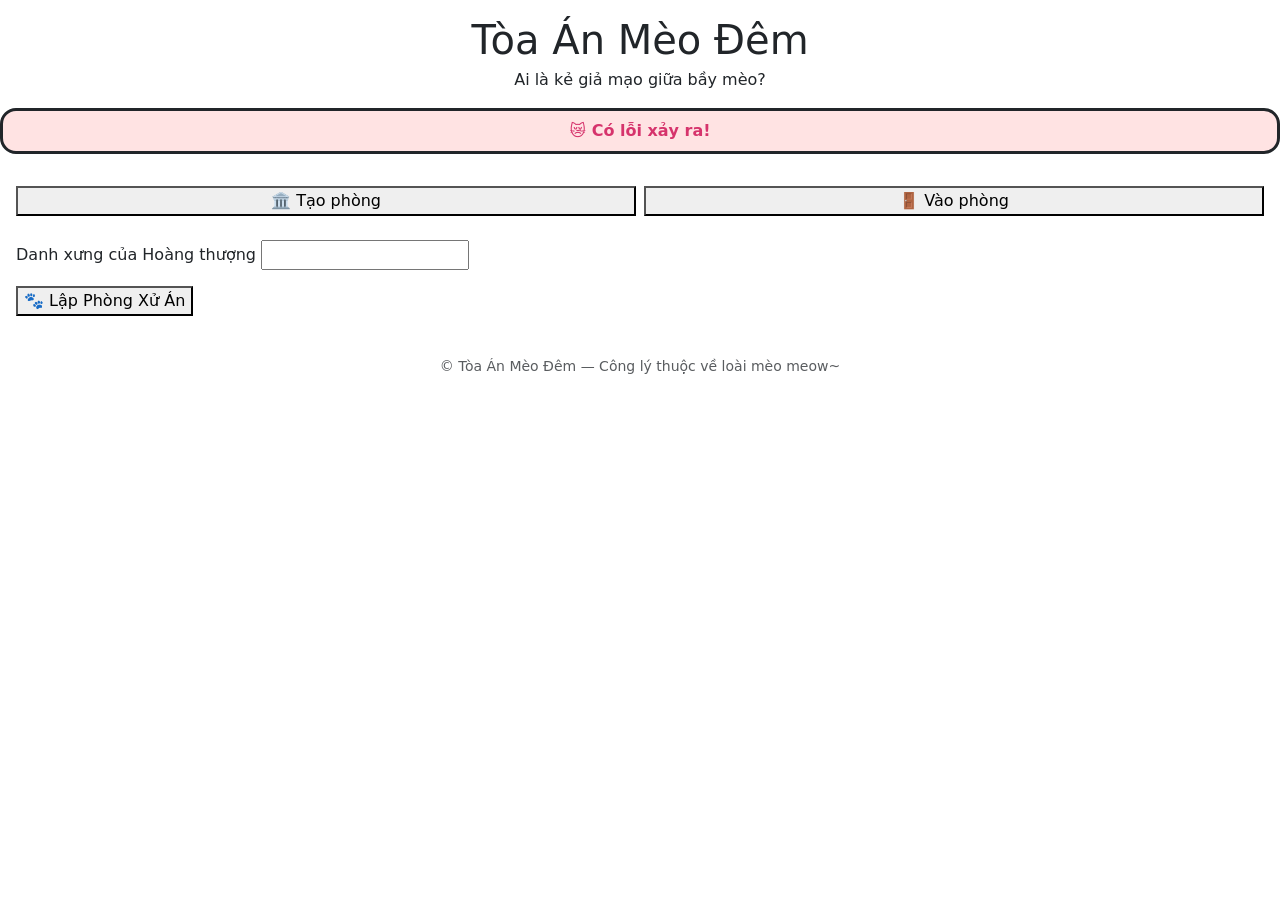
<file: src/main/resources/templates/index.html>
<!DOCTYPE html>
<html xmlns:th="http://www.thymeleaf.org" lang="vi">
<head>
  <meta charset="UTF-8">
  <meta name="viewport" content="width=device-width, initial-scale=1.0">
  <title th:text="#{app.title} + ' — ' + #{app.tagline}">Tòa Án Mèo Đêm</title>

  <!-- Bootstrap 5.3.3 CSS -->
  <link href="https://cdn.jsdelivr.net/npm/bootstrap@5.3.3/dist/css/bootstrap.min.css" rel="stylesheet">
  <!-- Bootstrap Icons -->
  <link rel="stylesheet" href="https://cdn.jsdelivr.net/npm/bootstrap-icons@1.11.3/font/bootstrap-icons.min.css">
  <!-- Cat Theme CSS -->
  <link rel="stylesheet" th:href="@{/css/cat-theme.css}">
</head>
<body>

  <!-- Shared SVG Animations -->
  <th:block th:replace="~{fragments/cat-illustrations :: cat-svg-styles}"></th:block>

  <!-- Top Sticky Header with Audio Controls -->
  <div th:replace="~{fragments/cat-header :: cat-navbar}"></div>

  <!-- Main Game Container (Mobile-first max-width: 480px) -->
  <div class="cat-game-container">

    <!-- Hero Section / Animated Detective Cat Logo -->
    <div class="text-center my-3 animate-fade-in">
      <div th:replace="~{fragments/cat-illustrations :: logo-detective-cat}"></div>
      <h1 class="cat-title mt-2 mb-1" th:text="#{app.title}">Tòa Án Mèo Đêm</h1>
      <p class="cat-subtitle" th:text="#{app.tagline}">Ai là kẻ giả mạo giữa bầy mèo?</p>
    </div>

    <!-- Error Alert if redirected -->
    <div th:if="${errorMessageKey != null}"
         class="alert alert-danger border border-3 border-dark rounded-4 mb-3 py-2 text-center animate-bounce fw-bold"
         style="background: #FFE3E3; color: #D6336C;">
      <span>😿 </span>
      <span th:text="#{${errorMessageKey}}">Có lỗi xảy ra!</span>
    </div>

    <!-- 2-Tab Navigation Container -->
    <div class="cat-card animate-fade-in p-3">

      <!-- Navigation Tabs -->
      <ul class="nav nav-pills nav-fill mb-3 gap-2" id="homeTabs" role="tablist">
        <li class="nav-item" role="presentation">
          <button class="cat-btn cat-btn-gold cat-btn-sm w-100 active"
                  id="tab-create-btn"
                  data-bs-toggle="pill"
                  data-bs-target="#tab-create"
                  type="button"
                  role="tab"
                  aria-controls="tab-create"
                  aria-selected="true">
            <span>🏛️</span>
            <span th:text="#{home.tab.create}">Tạo phòng</span>
          </button>
        </li>
        <li class="nav-item" role="presentation">
          <button class="cat-btn cat-btn-pink cat-btn-sm w-100"
                  id="tab-join-btn"
                  data-bs-toggle="pill"
                  data-bs-target="#tab-join"
                  type="button"
                  role="tab"
                  aria-controls="tab-join"
                  aria-selected="false">
            <span>🚪</span>
            <span th:text="#{home.tab.join}">Vào phòng</span>
          </button>
        </li>
      </ul>

      <!-- Tab Content Panes -->
      <div class="tab-content pt-2" id="homeTabsContent">

        <!-- TAB 1: TẠO PHÒNG -->
        <div class="tab-pane fade show active" id="tab-create" role="tabpanel" aria-labelledby="tab-create-btn">
          <form id="create-room-form" novalidate>
            <div class="mb-3">
              <label for="create-nickname" class="cat-label" th:text="#{home.nickname.label}">Danh xưng của Hoàng thượng</label>
              <input type="text"
                     id="create-nickname"
                     name="nickname"
                     class="cat-input"
                     maxlength="15"
                     required
                     th:placeholder="#{home.nickname.placeholder}"
                     autocomplete="off">
              <div class="invalid-feedback fw-bold mt-1" id="create-nickname-err" th:text="#{validation.nickname.length}">
                Tên hiệu phải từ 2-15 ký tự, thưa Hoàng thượng!
              </div>
            </div>

            <button type="submit" class="cat-btn cat-btn-gold cat-btn-block" id="btn-submit-create">
              <span>🐾</span>
              <span th:text="#{home.create.btn}">Lập Phòng Xử Án</span>
            </button>
          </form>
        </div>

        <!-- TAB 2: VÀO PHÒNG -->
        <div class="tab-pane fade" id="tab-join" role="tabpanel" aria-labelledby="tab-join-btn">
          <form id="join-room-form" novalidate>
            <div class="mb-3">
              <label for="join-nickname" class="cat-label" th:text="#{home.nickname.label}">Danh xưng của Hoàng thượng</label>
              <input type="text"
                     id="join-nickname"
                     name="nickname"
                     class="cat-input"
                     maxlength="15"
                     required
                     th:placeholder="#{home.nickname.placeholder}"
                     autocomplete="off">
              <div class="invalid-feedback fw-bold mt-1" id="join-nickname-err" th:text="#{validation.nickname.length}">
                Tên hiệu phải từ 2-15 ký tự!
              </div>
            </div>

            <div class="mb-3">
              <label for="join-roomcode" class="cat-label" th:text="#{home.roomcode.label}">Mã phòng xử án (5 ký tự)</label>
              <input type="text"
                     id="join-roomcode"
                     name="roomCode"
                     class="cat-input text-uppercase font-monospace text-center fs-4 fw-bold"
                     maxlength="5"
                     required
                     placeholder="ABCDE"
                     autocomplete="off">
              <div class="invalid-feedback fw-bold mt-1" id="join-roomcode-err" th:text="#{validation.roomcode.format}">
                Mã phòng phải gồm đúng 5 ký tự chữ hoặc số in hoa!
              </div>
            </div>

            <button type="submit" class="cat-btn cat-btn-pink cat-btn-block" id="btn-submit-join">
              <span>🚪</span>
              <span th:text="#{home.join.btn}">Tham Gia Phiên Tòa</span>
            </button>
          </form>
        </div>

      </div>
    </div>

    <!-- Footer -->
    <footer class="text-center mt-4 mb-2 small text-muted" th:text="#{app.footer}">
      © Tòa Án Mèo Đêm — Công lý thuộc về loài mèo meow~
    </footer>
  </div>

  <!-- Bootstrap JS (needed for pills / tabs) -->
  <script src="https://cdn.jsdelivr.net/npm/bootstrap@5.3.3/dist/js/bootstrap.bundle.min.js"></script>
  <!-- Cat Audio Script -->
  <script th:src="@{/js/cat-audio.js}"></script>

  <!-- Client-side Real-time Validation & AJAX Submission Script -->
  <script th:inline="javascript">
    document.addEventListener('DOMContentLoaded', function() {
      const contextPath = /*[[@{/}]]*/ '/';
      const basePath = contextPath.endsWith('/') ? contextPath : (contextPath + '/');

      // Nickname regex: 2-15 chars, no leading/trailing spaces, no double spaces, letters (with VN diacritics), digits, underscores
      // rules.md: "2–15 ký tự, không khoảng trắng ở hai đầu, không có 2 khoảng trắng liên tiếp, chỉ cho phép chữ cái (có dấu tiếng Việt), chữ số và gạch dưới."
      const nicknameRegex = /^[\p{L}\p{N}_]+( [\p{L}\p{N}_]+)*$/u;
      // Room code regex: exactly 5 alphanumeric chars
      const roomCodeRegex = /^[A-Z0-9]{5}$/;

      function validateNickname(input) {
        const raw = input.value;
        const val = raw.trim();

        // Check length 2-15
        if (val.length < 2 || val.length > 15) {
          showError(input);
          return false;
        }

        // Check no leading/trailing whitespace or double whitespace
        if (raw !== val || raw.includes('  ')) {
          showError(input);
          return false;
        }

        // Check regex pattern
        if (!nicknameRegex.test(val)) {
          showError(input);
          return false;
        }

        showSuccess(input);
        return true;
      }

      function validateRoomCode(input) {
        // Auto-uppercase and remove illegal characters
        input.value = input.value.toUpperCase().replace(/[^A-Z0-9]/g, '');
        const val = input.value;

        if (val.length === 5 && roomCodeRegex.test(val)) {
          showSuccess(input);
          return true;
        } else {
          input.classList.remove('is-valid');
          if (val.length === 5) {
            showError(input);
          }
          return false;
        }
      }

      function showError(input) {
        input.classList.remove('is-valid');
        input.classList.add('is-invalid');
        if (input.value.length > 0) {
          CatAudio.playHiss(); // 😾 Angry cat hiss on validation error
        }
      }

      function showSuccess(input) {
        input.classList.remove('is-invalid');
        input.classList.add('is-valid');
      }

      // Input event bindings for Create Form
      const createNick = document.getElementById('create-nickname');
      createNick.addEventListener('input', () => validateNickname(createNick));

      document.getElementById('create-room-form').addEventListener('submit', async function(e) {
        e.preventDefault();
        if (!validateNickname(createNick)) {
          createNick.focus();
          return;
        }

        const btn = document.getElementById('btn-submit-create');
        btn.disabled = true;

        try {
          const res = await fetch(basePath + 'api/rooms/create?nickname=' + encodeURIComponent(createNick.value.trim()), {
            method: 'POST'
          });
          const data = await res.json();

          if (res.ok && data.roomCode) {
            CatAudio.playMeow();
            window.location.href = `${basePath}room/${data.roomCode}?playerId=${data.playerId}&host=true`;
          } else {
            CatAudio.playHiss();
            alert(data.error || 'Lỗi tạo phòng!');
            btn.disabled = false;
          }
        } catch (err) {
          CatAudio.playHiss();
          alert('Không thể kết nối đến Tòa Án Mèo! meow~');
          btn.disabled = false;
        }
      });

      // Input event bindings for Join Form
      const joinNick = document.getElementById('join-nickname');
      const joinCode = document.getElementById('join-roomcode');
      joinNick.addEventListener('input', () => validateNickname(joinNick));
      joinCode.addEventListener('input', () => validateRoomCode(joinCode));

      // Auto-fill from QR Code Scan URL (?join=CODE)
      const urlParams = new URLSearchParams(window.location.search);
      const joinParam = urlParams.get('join');
      if (joinParam && joinCode) {
        joinCode.value = joinParam.toUpperCase();
        validateRoomCode(joinCode);
        const joinTabBtn = document.getElementById('tab-join-btn');
        if (joinTabBtn && window.bootstrap) {
          const tab = new bootstrap.Tab(joinTabBtn);
          tab.show();
        }
        if (joinNick) joinNick.focus();
      }

      document.getElementById('join-room-form').addEventListener('submit', async function(e) {
        e.preventDefault();
        const validNick = validateNickname(joinNick);
        const validCode = validateRoomCode(joinCode);

        if (!validNick || !validCode) {
          CatAudio.playHiss();
          return;
        }

        const btn = document.getElementById('btn-submit-join');
        btn.disabled = true;

        try {
          const res = await fetch(`${basePath}api/rooms/join?roomCode=${encodeURIComponent(joinCode.value)}&nickname=${encodeURIComponent(joinNick.value.trim())}`, {
            method: 'POST'
          });
          const data = await res.json();

          if (res.ok && data.roomCode) {
            CatAudio.playMeow();
            window.location.href = `${basePath}room/${data.roomCode}?playerId=${data.playerId}&host=false`;
          } else {
            CatAudio.playHiss();
            alert(data.error || 'Lỗi vào phòng!');
            btn.disabled = false;
          }
        } catch (err) {
          CatAudio.playHiss();
          alert('Không thể kết nối đến phòng này! meow~');
          btn.disabled = false;
        }
      });
    });
  </script>

</body>
</html>
</file>
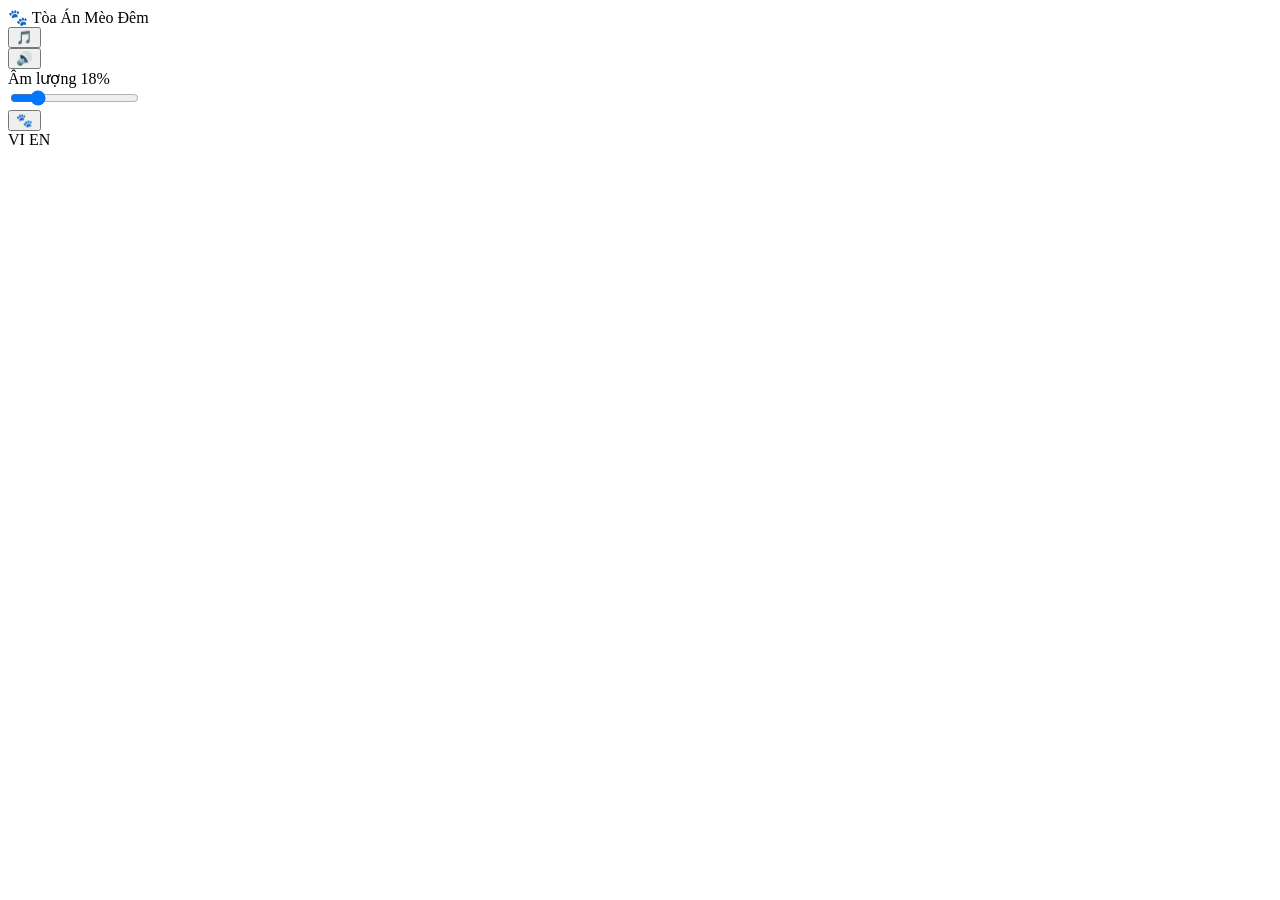
<file: src/main/resources/templates/fragments/cat-header.html>
<!DOCTYPE html>
<html xmlns:th="http://www.thymeleaf.org">
<body>

<!-- Header Navigation Bar Fragment -->
<header th:fragment="cat-navbar" class="cat-header">
  <!-- Brand / Logo Link -->
  <a th:href="@{/}" class="cat-logo">
    <span class="fs-4">🐾</span>
    <span th:text="#{app.title}">Tòa Án Mèo Đêm</span>
  </a>

  <!-- Header Controls: Audio Cluster & Language Selector -->
  <div class="cat-header-controls d-flex align-items-center gap-2">
    <!-- Audio Controls Cluster -->
    <div class="cat-audio-controls">
      <!-- BGM Toggle Button -->
      <button type="button"
              id="cat-bgm-toggle"
              class="cat-audio-btn"
              title="Bật/Tắt Nhạc Nền 🎵"
              aria-label="Toggle Background Music">
        🎵
      </button>

      <!-- Volume Slider Toggle Popover -->
      <div class="position-relative">
        <button type="button"
                id="cat-volume-toggle"
                class="cat-audio-btn"
                title="Âm Lượng 🎚️"
                aria-label="Adjust Volume">
          🔊
        </button>
        <div id="cat-volume-popover" class="cat-audio-popover d-none">
          <div class="d-flex justify-content-between align-items-center mb-1">
            <span class="small fw-bold" style="font-family: var(--cat-font-heading);">Âm lượng</span>
            <span class="badge rounded-pill bg-dark text-warning" id="cat-vol-display">18%</span>
          </div>
          <input type="range"
                 id="cat-volume-slider"
                 min="0"
                 max="100"
                 value="18"
                 aria-label="Volume slider">
        </div>
      </div>

      <!-- SFX Toggle Button -->
      <button type="button"
              id="cat-sfx-toggle"
              class="cat-audio-btn active"
              title="Bật/Tắt Hiệu Ứng 🐾"
              aria-label="Toggle Sound Effects">
        🐾
      </button>
    </div>

    <!-- Language Selector Pill -->
    <div class="d-flex align-items-center bg-dark p-1 rounded-pill border border-2 border-dark">
      <a th:href="@{/(lang='vi')}"
         class="btn btn-sm py-0 px-2 rounded-pill text-decoration-none fw-bold"
         th:classappend="${#locale != null and #locale.language == 'vi'} ? 'cat-btn-gold' : 'text-light'"
         title="Tiếng Việt">
        VI
      </a>
      <a th:href="@{/(lang='en')}"
         class="btn btn-sm py-0 px-2 rounded-pill text-decoration-none fw-bold"
         th:classappend="${#locale != null and #locale.language == 'en'} ? 'cat-btn-gold' : 'text-light'"
         title="English">
        EN
      </a>
    </div>
  </div>

  <script>
    // Volume display helper
    document.addEventListener('DOMContentLoaded', function() {
      const slider = document.getElementById('cat-volume-slider');
      const display = document.getElementById('cat-vol-display');
      if (slider && display) {
        slider.addEventListener('input', function(e) {
          display.textContent = e.target.value + '%';
        });
      }
    });
  </script>
</header>

</body>
</html>
</file>
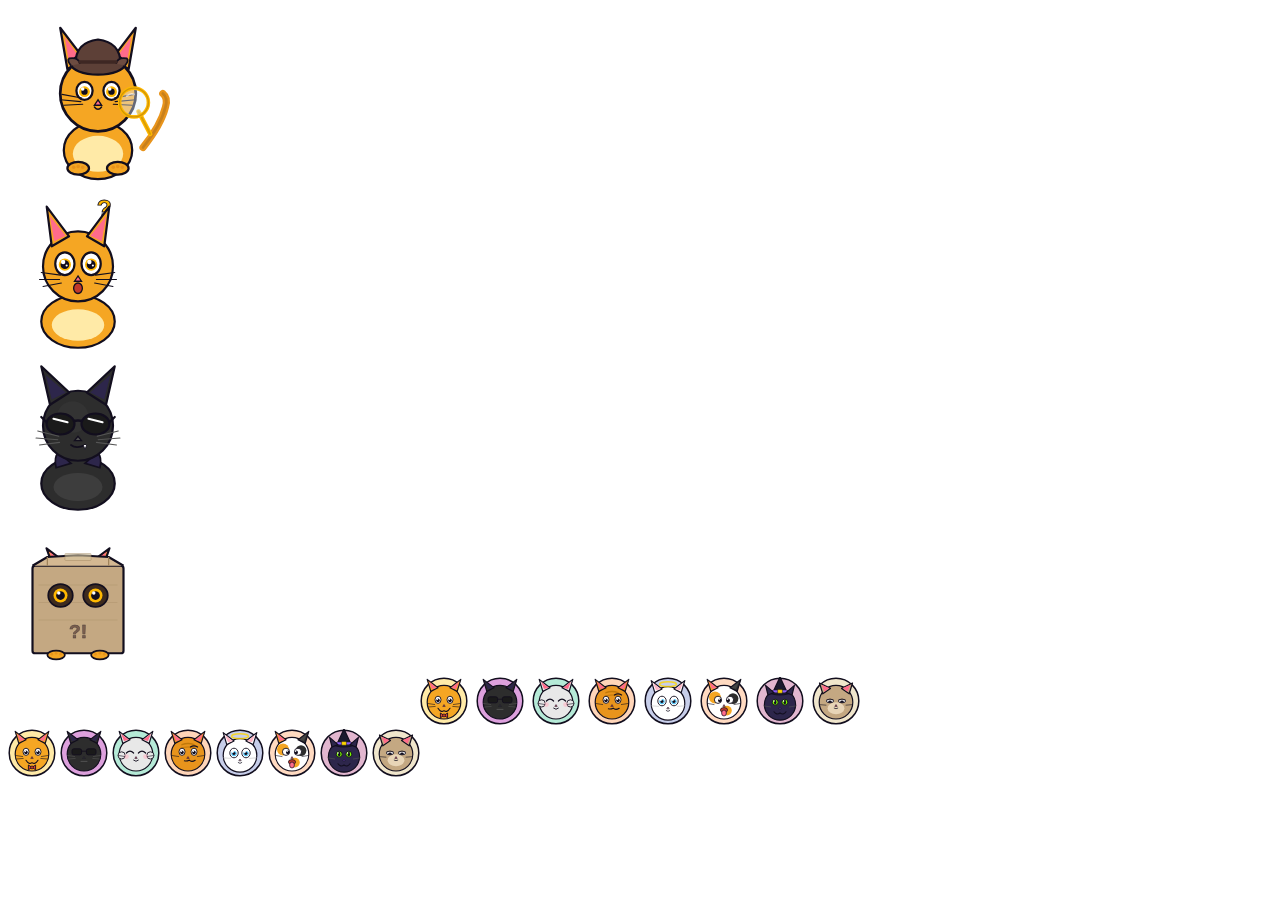
<file: src/main/resources/templates/fragments/cat-illustrations.html>
<!DOCTYPE html>
<html xmlns:th="http://www.thymeleaf.org">
<body>

<!-- ============================================================ -->
<!-- Shared CSS Animations for all SVG cat illustrations           -->
<!-- ============================================================ -->
<style th:fragment="cat-svg-styles">
  /* Blink animation - mắt nháy */
  @keyframes cat-blink {
    0%, 92%, 100% { transform: scaleY(1); }
    96% { transform: scaleY(0.1); }
  }

  /* Ear twitch */
  @keyframes ear-twitch {
    0%, 88%, 100% { transform: rotate(0deg); }
    91% { transform: rotate(8deg); }
    94% { transform: rotate(-3deg); }
    97% { transform: rotate(2deg); }
  }

  /* Magnifier wobble for detective */
  @keyframes magnifier-wobble {
    0%, 100% { transform: rotate(-3deg); }
    50% { transform: rotate(5deg); }
  }

  /* Glasses glint for spy */
  @keyframes glasses-glint {
    0%, 85%, 100% { opacity: 0; }
    90% { opacity: 0.8; }
    95% { opacity: 0; }
  }

  /* Eye shift left-right for mrwhite */
  @keyframes eye-shift {
    0%, 35%, 100% { transform: translateX(0); }
    15% { transform: translateX(-3px); }
    50% { transform: translateX(3px); }
    70% { transform: translateX(-1px); }
  }

  /* Floating question mark */
  @keyframes float-question {
    0%, 100% { transform: translateY(0); opacity: 0.7; }
    50% { transform: translateY(-8px); opacity: 1; }
  }

  /* Box wobble for mrwhite */
  @keyframes box-wobble {
    0%, 85%, 100% { transform: rotate(0deg); }
    89% { transform: rotate(2deg); }
    93% { transform: rotate(-2deg); }
    96% { transform: rotate(1deg); }
  }

  /* Tail swish */
  @keyframes tail-swish {
    0%, 100% { transform: rotate(-5deg); }
    50% { transform: rotate(10deg); }
  }

  /* Utility classes for SVG animations */
  .cat-eyes-blink {
    animation: cat-blink 4s ease-in-out infinite;
    transform-origin: center center;
  }
  .cat-eyes-blink-slow {
    animation: cat-blink 5s ease-in-out infinite;
    transform-origin: center center;
  }
  .cat-ear-twitch {
    animation: ear-twitch 5s ease-in-out infinite;
  }
  .cat-magnifier-wobble {
    animation: magnifier-wobble 3s ease-in-out infinite;
    transform-origin: center center;
  }
  .cat-glasses-glint {
    animation: glasses-glint 6s ease-in-out infinite;
  }
  .cat-eye-shift {
    animation: eye-shift 3s ease-in-out infinite;
  }
  .cat-float-question {
    animation: float-question 2s ease-in-out infinite;
  }
  .cat-box-wobble {
    animation: box-wobble 4s ease-in-out infinite;
    transform-origin: center bottom;
  }
  .cat-tail-swish {
    animation: tail-swish 2.5s ease-in-out infinite;
    transform-origin: bottom center;
  }
</style>


<!-- ============================================================ -->
<!-- SVG 1: Logo Detective Cat 🔍                                  -->
<!-- ============================================================ -->
<div th:fragment="logo-detective-cat">
  <svg xmlns="http://www.w3.org/2000/svg" viewBox="0 0 200 200"
       style="max-width: 180px; width: 100%;" role="img" aria-label="Detective Cat Logo">

    <!-- Tail -->
    <g class="cat-tail-swish" style="transform-origin: 155px 160px;">
      <path d="M150 155 Q170 130 175 110 Q178 100 172 95"
            fill="none" stroke="#E8941C" stroke-width="8" stroke-linecap="round"/>
      <path d="M150 155 Q170 130 175 110 Q178 100 172 95"
            fill="none" stroke="#120E1E" stroke-width="3" stroke-linecap="round" opacity="0.15"/>
    </g>

    <!-- Body -->
    <ellipse cx="100" cy="158" rx="38" ry="32" fill="#F5A623" stroke="#120E1E" stroke-width="2.5"/>
    <ellipse cx="100" cy="162" rx="28" ry="20" fill="#FFEAA7" stroke="none"/>

    <!-- Front paws -->
    <ellipse cx="78" cy="178" rx="12" ry="7" fill="#F5A623" stroke="#120E1E" stroke-width="2.5"/>
    <ellipse cx="122" cy="178" rx="12" ry="7" fill="#F5A623" stroke="#120E1E" stroke-width="2.5"/>
    <!-- Paw toes -->
    <circle cx="73" cy="177" r="2" fill="#E8941C"/>
    <circle cx="78" cy="176" r="2" fill="#E8941C"/>
    <circle cx="83" cy="177" r="2" fill="#E8941C"/>
    <circle cx="117" cy="177" r="2" fill="#E8941C"/>
    <circle cx="122" cy="176" r="2" fill="#E8941C"/>
    <circle cx="127" cy="177" r="2" fill="#E8941C"/>

    <!-- Head -->
    <circle cx="100" cy="95" r="42" fill="#F5A623" stroke="#120E1E" stroke-width="3"/>

    <!-- Left Ear -->
    <polygon points="66,68 58,22 84,56" fill="#F5A623" stroke="#120E1E" stroke-width="2.5" stroke-linejoin="round"/>
    <polygon points="68,62 63,32 80,56" fill="#FF6B8B" stroke="none"/>

    <!-- Right Ear (animated) -->
    <g class="cat-ear-twitch" style="transform-origin: 130px 56px;">
      <polygon points="134,68 142,22 116,56" fill="#F5A623" stroke="#120E1E" stroke-width="2.5" stroke-linejoin="round"/>
      <polygon points="132,62 137,32 120,56" fill="#FF6B8B" stroke="none"/>
    </g>

    <!-- Deerstalker Detective Hat -->
    <g>
      <!-- Hat main body -->
      <ellipse cx="100" cy="62" rx="30" ry="12" fill="#5D4037" stroke="#120E1E" stroke-width="2.5"/>
      <!-- Hat dome -->
      <path d="M75 62 Q75 38 100 35 Q125 38 125 62" fill="#5D4037" stroke="#120E1E" stroke-width="2.5"/>
      <!-- Front brim -->
      <path d="M80 62 Q78 54 68 56 Q65 58 70 64" fill="#6D4C41" stroke="#120E1E" stroke-width="2"/>
      <!-- Back flap -->
      <path d="M120 62 Q122 54 132 56 Q135 58 130 64" fill="#6D4C41" stroke="#120E1E" stroke-width="2"/>
      <!-- Hat band -->
      <rect x="78" y="58" width="44" height="4" rx="2" fill="#3E2723" stroke="none"/>
    </g>

    <!-- Face details -->
    <!-- Left Eye -->
    <g class="cat-eyes-blink" style="transform-origin: 85px 92px;">
      <ellipse cx="85" cy="92" rx="9" ry="10" fill="white" stroke="#120E1E" stroke-width="2.5"/>
      <circle cx="85" cy="93" r="6" fill="#FFB800"/>
      <circle cx="85" cy="93" r="3.5" fill="#120E1E"/>
      <circle cx="83" cy="90" r="2" fill="white"/>
    </g>

    <!-- Right Eye -->
    <g class="cat-eyes-blink" style="transform-origin: 115px 92px;">
      <ellipse cx="115" cy="92" rx="9" ry="10" fill="white" stroke="#120E1E" stroke-width="2.5"/>
      <circle cx="115" cy="93" r="6" fill="#FFB800"/>
      <circle cx="115" cy="93" r="3.5" fill="#120E1E"/>
      <circle cx="113" cy="90" r="2" fill="white"/>
    </g>

    <!-- Nose -->
    <polygon points="100,102 96,108 104,108" fill="#FF6B8B" stroke="#120E1E" stroke-width="1.5"/>

    <!-- Mouth -->
    <path d="M96 110 Q100 115 104 110" fill="none" stroke="#120E1E" stroke-width="1.5" stroke-linecap="round"/>

    <!-- Whiskers left -->
    <line x1="60" y1="96" x2="82" y2="100" stroke="#120E1E" stroke-width="1.2" stroke-linecap="round"/>
    <line x1="58" y1="102" x2="81" y2="104" stroke="#120E1E" stroke-width="1.2" stroke-linecap="round"/>
    <line x1="62" y1="108" x2="83" y2="107" stroke="#120E1E" stroke-width="1.2" stroke-linecap="round"/>

    <!-- Whiskers right -->
    <line x1="140" y1="96" x2="118" y2="100" stroke="#120E1E" stroke-width="1.2" stroke-linecap="round"/>
    <line x1="142" y1="102" x2="119" y2="104" stroke="#120E1E" stroke-width="1.2" stroke-linecap="round"/>
    <line x1="138" y1="108" x2="117" y2="107" stroke="#120E1E" stroke-width="1.2" stroke-linecap="round"/>

    <!-- Magnifying Glass -->
    <g class="cat-magnifier-wobble" style="transform-origin: 148px 110px;">
      <!-- Handle -->
      <line x1="145" y1="115" x2="158" y2="140" stroke="#FFB800" stroke-width="5" stroke-linecap="round"/>
      <line x1="145" y1="115" x2="158" y2="140" stroke="#120E1E" stroke-width="2" stroke-linecap="round" opacity="0.15"/>
      <!-- Glass circle -->
      <circle cx="140" cy="105" r="16" fill="#E3F2FD" fill-opacity="0.4" stroke="#FFB800" stroke-width="4"/>
      <circle cx="140" cy="105" r="16" fill="none" stroke="#120E1E" stroke-width="1.5" opacity="0.2"/>
      <!-- Glass shine -->
      <path d="M132 98 Q136 94 140 96" fill="none" stroke="white" stroke-width="2" stroke-linecap="round" opacity="0.6"/>
    </g>
  </svg>
</div>


<!-- ============================================================ -->
<!-- SVG 2: Role Civilian Cat 😺                                   -->
<!-- ============================================================ -->
<div th:fragment="role-civilian-cat">
  <svg xmlns="http://www.w3.org/2000/svg" viewBox="0 0 160 180"
       style="max-width: 140px; width: 100%;" role="img" aria-label="Civilian Cat - Confused innocent cat">

    <!-- Floating question mark -->
    <g class="cat-float-question" style="transform-origin: 110px 18px;">
      <text x="110" y="28" font-family="'Comic Sans MS', cursive, sans-serif" font-size="28" font-weight="bold"
            fill="#FFB800" stroke="#120E1E" stroke-width="1" text-anchor="middle">?</text>
    </g>

    <!-- Body -->
    <ellipse cx="80" cy="148" rx="42" ry="30" fill="#F5A623" stroke="#120E1E" stroke-width="2.5"/>
    <ellipse cx="80" cy="152" rx="30" ry="18" fill="#FFEAA7" stroke="none"/>

    <!-- Head -->
    <circle cx="80" cy="85" r="40" fill="#F5A623" stroke="#120E1E" stroke-width="2.5"/>

    <!-- Left Ear (slightly droopy/tilted) -->
    <polygon points="50,62 38,18 68,48" fill="#F5A623" stroke="#120E1E" stroke-width="2.5" stroke-linejoin="round"
             transform="rotate(8, 50, 62)"/>
    <polygon points="52,56 43,28 64,48" fill="#FF6B8B" stroke="none"
             transform="rotate(8, 50, 62)"/>

    <!-- Right Ear (slightly droopy/tilted) -->
    <polygon points="110,62 122,18 92,48" fill="#F5A623" stroke="#120E1E" stroke-width="2.5" stroke-linejoin="round"
             transform="rotate(-8, 110, 62)"/>
    <polygon points="108,56 117,28 96,48" fill="#FF6B8B" stroke="none"
             transform="rotate(-8, 110, 62)"/>

    <!-- Left Eye (wide, surprised) -->
    <g class="cat-eyes-blink-slow" style="transform-origin: 65px 82px;">
      <ellipse cx="65" cy="82" rx="11" ry="13" fill="white" stroke="#120E1E" stroke-width="2.5"/>
      <circle cx="65" cy="83" r="7" fill="#FFB800"/>
      <circle cx="65" cy="83" r="5" fill="#120E1E"/>
      <circle cx="63" cy="80" r="2.5" fill="white"/>
      <circle cx="67" cy="84" r="1.2" fill="white"/>
    </g>

    <!-- Right Eye (wide, surprised) -->
    <g class="cat-eyes-blink-slow" style="transform-origin: 95px 82px;">
      <ellipse cx="95" cy="82" rx="11" ry="13" fill="white" stroke="#120E1E" stroke-width="2.5"/>
      <circle cx="95" cy="83" r="7" fill="#FFB800"/>
      <circle cx="95" cy="83" r="5" fill="#120E1E"/>
      <circle cx="93" cy="80" r="2.5" fill="white"/>
      <circle cx="97" cy="84" r="1.2" fill="white"/>
    </g>

    <!-- Nose -->
    <polygon points="80,96 76,102 84,102" fill="#FF6B8B" stroke="#120E1E" stroke-width="1.5"/>

    <!-- Mouth - surprised "O" -->
    <ellipse cx="80" cy="110" rx="5" ry="6" fill="#C0392B" stroke="#120E1E" stroke-width="1.5"/>

    <!-- Whiskers left (droopy/confused) -->
    <line x1="38" y1="92" x2="60" y2="95" stroke="#120E1E" stroke-width="1.2" stroke-linecap="round"/>
    <line x1="36" y1="100" x2="59" y2="100" stroke="#120E1E" stroke-width="1.2" stroke-linecap="round"/>
    <line x1="40" y1="108" x2="61" y2="104" stroke="#120E1E" stroke-width="1.2" stroke-linecap="round"/>

    <!-- Whiskers right (droopy/confused) -->
    <line x1="122" y1="92" x2="100" y2="95" stroke="#120E1E" stroke-width="1.2" stroke-linecap="round"/>
    <line x1="124" y1="100" x2="101" y2="100" stroke="#120E1E" stroke-width="1.2" stroke-linecap="round"/>
    <line x1="120" y1="108" x2="99" y2="104" stroke="#120E1E" stroke-width="1.2" stroke-linecap="round"/>
  </svg>
</div>


<!-- ============================================================ -->
<!-- SVG 3: Role Spy Cat 🕵️                                       -->
<!-- ============================================================ -->
<div th:fragment="role-spy-cat">
  <svg xmlns="http://www.w3.org/2000/svg" viewBox="0 0 160 180"
       style="max-width: 140px; width: 100%;" role="img" aria-label="Spy Cat - Cunning cat with sunglasses">

    <!-- Body -->
    <ellipse cx="80" cy="148" rx="42" ry="30" fill="#2D2D2D" stroke="#120E1E" stroke-width="2.5"/>
    <ellipse cx="80" cy="152" rx="28" ry="16" fill="#3D3D3D" stroke="none"/>

    <!-- Coat collar / popped collar -->
    <path d="M55 130 Q52 118 58 112 L72 125 Z" fill="#2D264B" stroke="#120E1E" stroke-width="2"/>
    <path d="M105 130 Q108 118 102 112 L88 125 Z" fill="#2D264B" stroke="#120E1E" stroke-width="2"/>

    <!-- Head -->
    <circle cx="80" cy="82" r="40" fill="#2D2D2D" stroke="#120E1E" stroke-width="2.5"/>
    <!-- Subtle highlight on head -->
    <circle cx="74" cy="72" r="18" fill="#3D3D3D" opacity="0.4"/>

    <!-- Left Ear -->
    <polygon points="48,58 38,14 70,44" fill="#2D2D2D" stroke="#120E1E" stroke-width="2.5" stroke-linejoin="round"/>
    <polygon points="50,52 43,24 66,44" fill="#2D264B" stroke="none"/>

    <!-- Right Ear -->
    <polygon points="112,58 122,14 90,44" fill="#2D2D2D" stroke="#120E1E" stroke-width="2.5" stroke-linejoin="round"/>
    <polygon points="110,52 117,24 94,44" fill="#2D264B" stroke="none"/>

    <!-- Sunglasses -->
    <g>
      <!-- Bridge -->
      <path d="M68 78 Q80 74 92 78" fill="none" stroke="#120E1E" stroke-width="3"/>
      <!-- Left lens -->
      <ellipse cx="60" cy="80" rx="16" ry="12" fill="#1A1A1A" stroke="#120E1E" stroke-width="2.5"/>
      <!-- Right lens -->
      <ellipse cx="100" cy="80" rx="16" ry="12" fill="#1A1A1A" stroke="#120E1E" stroke-width="2.5"/>
      <!-- Temple arms -->
      <line x1="44" y1="78" x2="38" y2="72" stroke="#120E1E" stroke-width="2.5" stroke-linecap="round"/>
      <line x1="116" y1="78" x2="122" y2="72" stroke="#120E1E" stroke-width="2.5" stroke-linecap="round"/>

      <!-- Glint on left lens -->
      <line x1="52" y1="74" x2="68" y2="78" class="cat-glasses-glint"
            stroke="white" stroke-width="2.5" stroke-linecap="round"/>
      <!-- Glint on right lens -->
      <line x1="92" y1="74" x2="108" y2="78" class="cat-glasses-glint"
            stroke="white" stroke-width="2.5" stroke-linecap="round" style="animation-delay: 0.3s;"/>
    </g>

    <!-- Nose -->
    <polygon points="80,94 76,99 84,99" fill="#555" stroke="#120E1E" stroke-width="1.5"/>

    <!-- Devious smirk with fang -->
    <path d="M72 104 Q78 109 88 104" fill="none" stroke="#120E1E" stroke-width="2" stroke-linecap="round"/>
    <!-- One fang tooth -->
    <path d="M86 104 L88 109 L90 104" fill="white" stroke="#120E1E" stroke-width="1"/>

    <!-- Whiskers left (sharp confident angle) -->
    <line x1="34" y1="88" x2="58" y2="94" stroke="#555" stroke-width="1.2" stroke-linecap="round"/>
    <line x1="32" y1="96" x2="57" y2="98" stroke="#555" stroke-width="1.2" stroke-linecap="round"/>
    <line x1="36" y1="104" x2="59" y2="101" stroke="#555" stroke-width="1.2" stroke-linecap="round"/>

    <!-- Whiskers right (sharp confident angle) -->
    <line x1="126" y1="88" x2="102" y2="94" stroke="#555" stroke-width="1.2" stroke-linecap="round"/>
    <line x1="128" y1="96" x2="103" y2="98" stroke="#555" stroke-width="1.2" stroke-linecap="round"/>
    <line x1="124" y1="104" x2="101" y2="101" stroke="#555" stroke-width="1.2" stroke-linecap="round"/>
  </svg>
</div>


<!-- ============================================================ -->
<!-- SVG 4: Role Mr. White Cat 📦                                  -->
<!-- ============================================================ -->
<div th:fragment="role-mrwhite-cat">
  <svg xmlns="http://www.w3.org/2000/svg" viewBox="0 0 160 180"
       style="max-width: 140px; width: 100%;" role="img" aria-label="Mr. White Cat - Cat hiding in a cardboard box">

    <!-- Box group with wobble animation -->
    <g class="cat-box-wobble" style="transform-origin: 80px 170px;">

      <!-- Cat ears peeking above box -->
      <polygon points="50,55 44,38 60,50" fill="#F5A623" stroke="#120E1E" stroke-width="2.5" stroke-linejoin="round"/>
      <polygon points="52,52 47,42 58,50" fill="#FF6B8B" stroke="none"/>
      <polygon points="110,55 116,38 100,50" fill="#F5A623" stroke="#120E1E" stroke-width="2.5" stroke-linejoin="round"/>
      <polygon points="108,52 113,42 102,50" fill="#FF6B8B" stroke="none"/>

      <!-- Box back panel -->
      <rect x="28" y="58" width="104" height="100" rx="3" fill="#C4A882" stroke="#120E1E" stroke-width="2.5"/>

      <!-- Box corrugation lines -->
      <line x1="35" y1="80" x2="125" y2="80" stroke="#A0845C" stroke-width="0.8" opacity="0.4"/>
      <line x1="35" y1="100" x2="125" y2="100" stroke="#A0845C" stroke-width="0.8" opacity="0.4"/>
      <line x1="35" y1="120" x2="125" y2="120" stroke="#A0845C" stroke-width="0.8" opacity="0.4"/>

      <!-- Box front flap edges -->
      <path d="M28 58 L45 48 L80 46 L115 48 L132 58" fill="#D4B892" stroke="#120E1E" stroke-width="2.5" stroke-linejoin="round"/>
      <!-- Flap fold lines -->
      <line x1="45" y1="48" x2="45" y2="58" stroke="#A0845C" stroke-width="1.5"/>
      <line x1="115" y1="48" x2="115" y2="58" stroke="#A0845C" stroke-width="1.5"/>

      <!-- Tape marks -->
      <rect x="65" y="44" width="30" height="8" rx="1" fill="#D4C5A0" stroke="#A0845C" stroke-width="0.8" opacity="0.6"/>

      <!-- "?!" text on box -->
      <text x="80" y="140" font-family="'Comic Sans MS', cursive, sans-serif" font-size="22" font-weight="bold"
            fill="#5D4037" stroke="#120E1E" stroke-width="0.5" text-anchor="middle" opacity="0.7">?!</text>

      <!-- Eye holes - rough circles -->
      <ellipse cx="60" cy="92" rx="14" ry="13" fill="#3D2B1F" stroke="#120E1E" stroke-width="2"/>
      <ellipse cx="100" cy="92" rx="14" ry="13" fill="#3D2B1F" stroke="#120E1E" stroke-width="2"/>

      <!-- Cat eyes peeking through holes -->
      <g class="cat-eye-shift" style="transform-origin: 80px 92px;">
        <!-- Left eye -->
        <circle cx="60" cy="92" r="8" fill="#FFB800"/>
        <circle cx="60" cy="92" r="5" fill="#120E1E"/>
        <circle cx="58" cy="89" r="2" fill="white"/>
        <!-- Right eye -->
        <circle cx="100" cy="92" r="8" fill="#FFB800"/>
        <circle cx="100" cy="92" r="5" fill="#120E1E"/>
        <circle cx="98" cy="89" r="2" fill="white"/>
      </g>

      <!-- Small paw tips at bottom -->
      <ellipse cx="55" cy="160" rx="10" ry="5" fill="#F5A623" stroke="#120E1E" stroke-width="2"/>
      <ellipse cx="105" cy="160" rx="10" ry="5" fill="#F5A623" stroke="#120E1E" stroke-width="2"/>
      <!-- Paw toes -->
      <circle cx="50" cy="159" r="1.5" fill="#E8941C"/>
      <circle cx="55" cy="158" r="1.5" fill="#E8941C"/>
      <circle cx="60" cy="159" r="1.5" fill="#E8941C"/>
      <circle cx="100" cy="159" r="1.5" fill="#E8941C"/>
      <circle cx="105" cy="158" r="1.5" fill="#E8941C"/>
      <circle cx="110" cy="159" r="1.5" fill="#E8941C"/>
    </g>
  </svg>
</div>


<!-- ============================================================ -->
<!-- SVG 5: All 8 Cat Avatars 🎭                                   -->
<!-- ============================================================ -->
<div th:fragment="cat-avatars" style="display: flex; flex-wrap: wrap; gap: 8px; justify-content: center; align-items: center;">

  <!-- Avatar 1 - Whiskers 😄 Orange cat, big happy grin, red bow tie -->
  <div style="display: inline-block;">
    <svg xmlns="http://www.w3.org/2000/svg" viewBox="0 0 80 80"
         style="width: 48px; height: 48px;" role="img" aria-label="Whiskers - Happy orange cat">
      <circle cx="40" cy="40" r="38" fill="#FFEAA7" stroke="#120E1E" stroke-width="2.5"/>
      <!-- Face -->
      <circle cx="40" cy="42" r="28" fill="#F5A623" stroke="#120E1E" stroke-width="2"/>
      <!-- Ears -->
      <polygon points="18,24 12,4 30,18" fill="#F5A623" stroke="#120E1E" stroke-width="2" stroke-linejoin="round"/>
      <polygon points="20,20 15,8 28,18" fill="#FF6B8B"/>
      <polygon points="62,24 68,4 50,18" fill="#F5A623" stroke="#120E1E" stroke-width="2" stroke-linejoin="round"/>
      <polygon points="60,20 65,8 52,18" fill="#FF6B8B"/>
      <!-- Eyes -->
      <g class="cat-eyes-blink" style="transform-origin: 30px 38px; animation-delay: 0s;">
        <ellipse cx="30" cy="38" rx="5" ry="6" fill="white" stroke="#120E1E" stroke-width="1.5"/>
        <circle cx="30" cy="39" r="3" fill="#120E1E"/>
        <circle cx="29" cy="37" r="1.2" fill="white"/>
      </g>
      <g class="cat-eyes-blink" style="transform-origin: 50px 38px; animation-delay: 0s;">
        <ellipse cx="50" cy="38" rx="5" ry="6" fill="white" stroke="#120E1E" stroke-width="1.5"/>
        <circle cx="50" cy="39" r="3" fill="#120E1E"/>
        <circle cx="49" cy="37" r="1.2" fill="white"/>
      </g>
      <!-- Nose -->
      <polygon points="40,46 38,49 42,49" fill="#FF6B8B" stroke="#120E1E" stroke-width="1"/>
      <!-- Big happy grin -->
      <path d="M30 52 Q35 60 40 56 Q45 60 50 52" fill="none" stroke="#120E1E" stroke-width="1.8" stroke-linecap="round"/>
      <!-- Red bow tie -->
      <polygon points="40,64 34,60 34,68" fill="#E74C3C" stroke="#120E1E" stroke-width="1.5"/>
      <polygon points="40,64 46,60 46,68" fill="#E74C3C" stroke="#120E1E" stroke-width="1.5"/>
      <circle cx="40" cy="64" r="2.5" fill="#C0392B" stroke="#120E1E" stroke-width="1"/>
      <!-- Whiskers -->
      <line x1="12" y1="44" x2="25" y2="46" stroke="#120E1E" stroke-width="1"/>
      <line x1="14" y1="50" x2="26" y2="49" stroke="#120E1E" stroke-width="1"/>
      <line x1="55" y1="46" x2="68" y2="44" stroke="#120E1E" stroke-width="1"/>
      <line x1="54" y1="49" x2="66" y2="50" stroke="#120E1E" stroke-width="1"/>
    </svg>
  </div>

  <!-- Avatar 2 - Shadow 😎 Black cat, tiny cool sunglasses -->
  <div style="display: inline-block;">
    <svg xmlns="http://www.w3.org/2000/svg" viewBox="0 0 80 80"
         style="width: 48px; height: 48px;" role="img" aria-label="Shadow - Cool black cat">
      <circle cx="40" cy="40" r="38" fill="#DDA0DD" stroke="#120E1E" stroke-width="2.5"/>
      <circle cx="40" cy="42" r="28" fill="#2D2D2D" stroke="#120E1E" stroke-width="2"/>
      <!-- Ears -->
      <polygon points="18,24 12,4 30,18" fill="#2D2D2D" stroke="#120E1E" stroke-width="2" stroke-linejoin="round"/>
      <polygon points="20,20 15,8 28,18" fill="#2D264B"/>
      <polygon points="62,24 68,4 50,18" fill="#2D2D2D" stroke="#120E1E" stroke-width="2" stroke-linejoin="round"/>
      <polygon points="60,20 65,8 52,18" fill="#2D264B"/>
      <!-- Sunglasses -->
      <g class="cat-eyes-blink" style="transform-origin: 40px 38px; animation-delay: 0.7s;">
        <rect x="20" y="33" width="16" height="10" rx="3" fill="#1A1A1A" stroke="#120E1E" stroke-width="1.5"/>
        <rect x="44" y="33" width="16" height="10" rx="3" fill="#1A1A1A" stroke="#120E1E" stroke-width="1.5"/>
        <line x1="36" y1="37" x2="44" y2="37" stroke="#120E1E" stroke-width="1.5"/>
      </g>
      <!-- Nose -->
      <polygon points="40,46 38,49 42,49" fill="#555" stroke="#120E1E" stroke-width="1"/>
      <!-- Calm flat mouth -->
      <line x1="35" y1="54" x2="45" y2="54" stroke="#555" stroke-width="1.5" stroke-linecap="round"/>
      <!-- Whiskers -->
      <line x1="12" y1="44" x2="25" y2="46" stroke="#555" stroke-width="1"/>
      <line x1="14" y1="50" x2="26" y2="49" stroke="#555" stroke-width="1"/>
      <line x1="55" y1="46" x2="68" y2="44" stroke="#555" stroke-width="1"/>
      <line x1="54" y1="49" x2="66" y2="50" stroke="#555" stroke-width="1"/>
    </svg>
  </div>

  <!-- Avatar 3 - Mittens 🤗 White-gray fluffy cat, happy squinty eyes, rosy cheeks -->
  <div style="display: inline-block;">
    <svg xmlns="http://www.w3.org/2000/svg" viewBox="0 0 80 80"
         style="width: 48px; height: 48px;" role="img" aria-label="Mittens - Fluffy happy cat">
      <circle cx="40" cy="40" r="38" fill="#B5EAD7" stroke="#120E1E" stroke-width="2.5"/>
      <circle cx="40" cy="42" r="28" fill="#E8E8E8" stroke="#120E1E" stroke-width="2"/>
      <!-- Fluffy cheek tufts -->
      <circle cx="16" cy="44" r="6" fill="#E8E8E8" stroke="#120E1E" stroke-width="1.5"/>
      <circle cx="64" cy="44" r="6" fill="#E8E8E8" stroke="#120E1E" stroke-width="1.5"/>
      <!-- Ears -->
      <polygon points="18,24 12,4 30,18" fill="#E8E8E8" stroke="#120E1E" stroke-width="2" stroke-linejoin="round"/>
      <polygon points="20,20 15,8 28,18" fill="#FF6B8B"/>
      <polygon points="62,24 68,4 50,18" fill="#E8E8E8" stroke="#120E1E" stroke-width="2" stroke-linejoin="round"/>
      <polygon points="60,20 65,8 52,18" fill="#FF6B8B"/>
      <!-- Happy squinty eyes (^_^) -->
      <g class="cat-eyes-blink" style="transform-origin: 30px 38px; animation-delay: 1.4s;">
        <path d="M24 40 Q30 34 36 40" fill="none" stroke="#120E1E" stroke-width="2" stroke-linecap="round"/>
      </g>
      <g class="cat-eyes-blink" style="transform-origin: 50px 38px; animation-delay: 1.4s;">
        <path d="M44 40 Q50 34 56 40" fill="none" stroke="#120E1E" stroke-width="2" stroke-linecap="round"/>
      </g>
      <!-- Rosy cheeks -->
      <circle cx="24" cy="46" r="4" fill="#FFB5C5" opacity="0.6"/>
      <circle cx="56" cy="46" r="4" fill="#FFB5C5" opacity="0.6"/>
      <!-- Nose -->
      <polygon points="40,46 38,49 42,49" fill="#FF6B8B" stroke="#120E1E" stroke-width="1"/>
      <!-- Small happy mouth -->
      <path d="M36 52 Q40 56 44 52" fill="none" stroke="#120E1E" stroke-width="1.5" stroke-linecap="round"/>
      <!-- Whiskers -->
      <line x1="10" y1="44" x2="22" y2="46" stroke="#120E1E" stroke-width="1"/>
      <line x1="58" y1="46" x2="70" y2="44" stroke="#120E1E" stroke-width="1"/>
    </svg>
  </div>

  <!-- Avatar 4 - Ginger 😼 Ginger tabby, smug half-grin, one eyebrow up -->
  <div style="display: inline-block;">
    <svg xmlns="http://www.w3.org/2000/svg" viewBox="0 0 80 80"
         style="width: 48px; height: 48px;" role="img" aria-label="Ginger - Smug ginger tabby cat">
      <circle cx="40" cy="40" r="38" fill="#FFD5B8" stroke="#120E1E" stroke-width="2.5"/>
      <circle cx="40" cy="42" r="28" fill="#E8941C" stroke="#120E1E" stroke-width="2"/>
      <!-- Tabby stripes -->
      <path d="M30 26 Q40 22 50 26" fill="none" stroke="#C0780A" stroke-width="2.5" stroke-linecap="round"/>
      <path d="M28 32 Q40 28 52 32" fill="none" stroke="#C0780A" stroke-width="2" stroke-linecap="round"/>
      <!-- Ears -->
      <polygon points="18,24 12,4 30,18" fill="#E8941C" stroke="#120E1E" stroke-width="2" stroke-linejoin="round"/>
      <polygon points="20,20 15,8 28,18" fill="#FF6B8B"/>
      <polygon points="62,24 68,4 50,18" fill="#E8941C" stroke="#120E1E" stroke-width="2" stroke-linejoin="round"/>
      <polygon points="60,20 65,8 52,18" fill="#FF6B8B"/>
      <!-- Eyes - one normal, one with raised eyebrow -->
      <g class="cat-eyes-blink" style="transform-origin: 30px 38px; animation-delay: 2.1s;">
        <ellipse cx="30" cy="38" rx="5" ry="6" fill="white" stroke="#120E1E" stroke-width="1.5"/>
        <circle cx="30" cy="39" r="3" fill="#120E1E"/>
        <circle cx="29" cy="37" r="1.2" fill="white"/>
      </g>
      <g class="cat-eyes-blink" style="transform-origin: 50px 38px; animation-delay: 2.1s;">
        <ellipse cx="50" cy="38" rx="5" ry="6" fill="white" stroke="#120E1E" stroke-width="1.5"/>
        <circle cx="50" cy="39" r="3" fill="#120E1E"/>
        <circle cx="49" cy="37" r="1.2" fill="white"/>
      </g>
      <!-- Raised eyebrow on right -->
      <path d="M44 30 Q50 26 56 30" fill="none" stroke="#120E1E" stroke-width="2" stroke-linecap="round"/>
      <!-- Nose -->
      <polygon points="40,46 38,49 42,49" fill="#FF6B8B" stroke="#120E1E" stroke-width="1"/>
      <!-- Smug half grin -->
      <path d="M34 53 Q38 54 42 52 Q46 56 52 52" fill="none" stroke="#120E1E" stroke-width="1.8" stroke-linecap="round"/>
      <!-- Whiskers -->
      <line x1="12" y1="44" x2="25" y2="46" stroke="#120E1E" stroke-width="1"/>
      <line x1="55" y1="46" x2="68" y2="44" stroke="#120E1E" stroke-width="1"/>
    </svg>
  </div>

  <!-- Avatar 5 - Snowball 😇 Pure white cat, innocent wide eyes, tiny halo -->
  <div style="display: inline-block;">
    <svg xmlns="http://www.w3.org/2000/svg" viewBox="0 0 80 80"
         style="width: 48px; height: 48px;" role="img" aria-label="Snowball - Innocent white cat with halo">
      <circle cx="40" cy="40" r="38" fill="#C7CEEA" stroke="#120E1E" stroke-width="2.5"/>
      <circle cx="40" cy="44" r="28" fill="white" stroke="#120E1E" stroke-width="2"/>
      <!-- Halo -->
      <ellipse cx="40" cy="12" rx="14" ry="4" fill="none" stroke="#FFD700" stroke-width="2.5" opacity="0.8"/>
      <!-- Ears -->
      <polygon points="18,26 12,6 30,20" fill="white" stroke="#120E1E" stroke-width="2" stroke-linejoin="round"/>
      <polygon points="20,22 15,10 28,20" fill="#FFB5C5"/>
      <polygon points="62,26 68,6 50,20" fill="white" stroke="#120E1E" stroke-width="2" stroke-linejoin="round"/>
      <polygon points="60,22 65,10 52,20" fill="#FFB5C5"/>
      <!-- Wide innocent eyes -->
      <g class="cat-eyes-blink" style="transform-origin: 30px 40px; animation-delay: 2.8s;">
        <ellipse cx="30" cy="40" rx="7" ry="8" fill="white" stroke="#120E1E" stroke-width="1.5"/>
        <circle cx="30" cy="41" r="4.5" fill="#4FC3F7"/>
        <circle cx="30" cy="41" r="2.5" fill="#120E1E"/>
        <circle cx="28" cy="38" r="1.8" fill="white"/>
        <circle cx="32" cy="42" r="0.8" fill="white"/>
      </g>
      <g class="cat-eyes-blink" style="transform-origin: 50px 40px; animation-delay: 2.8s;">
        <ellipse cx="50" cy="40" rx="7" ry="8" fill="white" stroke="#120E1E" stroke-width="1.5"/>
        <circle cx="50" cy="41" r="4.5" fill="#4FC3F7"/>
        <circle cx="50" cy="41" r="2.5" fill="#120E1E"/>
        <circle cx="48" cy="38" r="1.8" fill="white"/>
        <circle cx="52" cy="42" r="0.8" fill="white"/>
      </g>
      <!-- Nose -->
      <polygon points="40,50 38,53 42,53" fill="#FFB5C5" stroke="#120E1E" stroke-width="1"/>
      <!-- Tiny smile -->
      <path d="M37 56 Q40 59 43 56" fill="none" stroke="#120E1E" stroke-width="1.2" stroke-linecap="round"/>
      <!-- Whiskers -->
      <line x1="12" y1="48" x2="25" y2="49" stroke="#C0C0C0" stroke-width="1"/>
      <line x1="55" y1="49" x2="68" y2="48" stroke="#C0C0C0" stroke-width="1"/>
    </svg>
  </div>

  <!-- Avatar 6 - Patches 🤪 Calico cat, tongue out, crossed eyes -->
  <div style="display: inline-block;">
    <svg xmlns="http://www.w3.org/2000/svg" viewBox="0 0 80 80"
         style="width: 48px; height: 48px;" role="img" aria-label="Patches - Silly calico cat">
      <circle cx="40" cy="40" r="38" fill="#FFDAC1" stroke="#120E1E" stroke-width="2.5"/>
      <circle cx="40" cy="42" r="28" fill="white" stroke="#120E1E" stroke-width="2"/>
      <!-- Calico patches -->
      <circle cx="25" cy="34" r="10" fill="#F5A623" stroke="none"/>
      <circle cx="55" cy="36" r="9" fill="#2D2D2D" stroke="none"/>
      <circle cx="45" cy="56" r="8" fill="#F5A623" stroke="none"/>
      <!-- Ears -->
      <polygon points="18,24 12,4 30,18" fill="#F5A623" stroke="#120E1E" stroke-width="2" stroke-linejoin="round"/>
      <polygon points="20,20 15,8 28,18" fill="#FF6B8B"/>
      <polygon points="62,24 68,4 50,18" fill="#2D2D2D" stroke="#120E1E" stroke-width="2" stroke-linejoin="round"/>
      <polygon points="60,20 65,8 52,18" fill="#444"/>
      <!-- Crossed eyes -->
      <g class="cat-eyes-blink" style="transform-origin: 30px 38px; animation-delay: 3.5s;">
        <ellipse cx="30" cy="38" rx="6" ry="6" fill="white" stroke="#120E1E" stroke-width="1.5"/>
        <circle cx="33" cy="39" r="3" fill="#120E1E"/>
        <circle cx="32" cy="37" r="1.2" fill="white"/>
      </g>
      <g class="cat-eyes-blink" style="transform-origin: 50px 38px; animation-delay: 3.5s;">
        <ellipse cx="50" cy="38" rx="6" ry="6" fill="white" stroke="#120E1E" stroke-width="1.5"/>
        <circle cx="47" cy="39" r="3" fill="#120E1E"/>
        <circle cx="46" cy="37" r="1.2" fill="white"/>
      </g>
      <!-- Nose -->
      <polygon points="40,46 38,49 42,49" fill="#FF6B8B" stroke="#120E1E" stroke-width="1"/>
      <!-- Open mouth with tongue -->
      <ellipse cx="40" cy="55" rx="6" ry="4" fill="#C0392B" stroke="#120E1E" stroke-width="1.2"/>
      <!-- Tongue sticking out -->
      <ellipse cx="40" cy="60" rx="4" ry="5" fill="#FF6B8B" stroke="#120E1E" stroke-width="1.2"/>
      <!-- Whiskers -->
      <line x1="12" y1="44" x2="24" y2="46" stroke="#120E1E" stroke-width="1"/>
      <line x1="56" y1="46" x2="68" y2="44" stroke="#120E1E" stroke-width="1"/>
    </svg>
  </div>

  <!-- Avatar 7 - Midnight 😈 Dark purple-black cat, mischievous grin, witch hat -->
  <div style="display: inline-block;">
    <svg xmlns="http://www.w3.org/2000/svg" viewBox="0 0 80 80"
         style="width: 48px; height: 48px;" role="img" aria-label="Midnight - Mischievous cat with witch hat">
      <circle cx="40" cy="40" r="38" fill="#E2B6CF" stroke="#120E1E" stroke-width="2.5"/>
      <circle cx="40" cy="46" r="26" fill="#2D264B" stroke="#120E1E" stroke-width="2"/>
      <!-- Witch hat -->
      <polygon points="40,0 28,26 52,26" fill="#1A1A2E" stroke="#120E1E" stroke-width="2" stroke-linejoin="round"/>
      <ellipse cx="40" cy="26" rx="16" ry="4" fill="#1A1A2E" stroke="#120E1E" stroke-width="1.5"/>
      <!-- Hat band -->
      <rect x="28" y="22" width="24" height="4" rx="1" fill="#8B5CF6"/>
      <!-- Hat buckle -->
      <rect x="36" y="21" width="8" height="6" rx="1" fill="#FFD700" stroke="#120E1E" stroke-width="0.8"/>
      <!-- Ears -->
      <polygon points="20,30 16,14 30,26" fill="#2D264B" stroke="#120E1E" stroke-width="2" stroke-linejoin="round"/>
      <polygon points="60,30 64,14 50,26" fill="#2D264B" stroke="#120E1E" stroke-width="2" stroke-linejoin="round"/>
      <!-- Eyes - gleaming -->
      <g class="cat-eyes-blink" style="transform-origin: 32px 42px; animation-delay: 0.3s;">
        <ellipse cx="32" cy="42" rx="5" ry="5" fill="#7CFC00" stroke="#120E1E" stroke-width="1.5"/>
        <ellipse cx="32" cy="42" rx="2" ry="4" fill="#120E1E"/>
        <circle cx="30" cy="40" r="1.2" fill="white"/>
      </g>
      <g class="cat-eyes-blink" style="transform-origin: 48px 42px; animation-delay: 0.3s;">
        <ellipse cx="48" cy="42" rx="5" ry="5" fill="#7CFC00" stroke="#120E1E" stroke-width="1.5"/>
        <ellipse cx="48" cy="42" rx="2" ry="4" fill="#120E1E"/>
        <circle cx="46" cy="40" r="1.2" fill="white"/>
      </g>
      <!-- Nose -->
      <polygon points="40,50 38,53 42,53" fill="#8B5CF6" stroke="#120E1E" stroke-width="1"/>
      <!-- Mischievous grin -->
      <path d="M30 58 Q34 64 40 60 Q46 64 50 58" fill="none" stroke="#120E1E" stroke-width="1.8" stroke-linecap="round"/>
      <!-- Whiskers -->
      <line x1="12" y1="48" x2="25" y2="50" stroke="#555" stroke-width="1"/>
      <line x1="55" y1="50" x2="68" y2="48" stroke="#555" stroke-width="1"/>
    </svg>
  </div>

  <!-- Avatar 8 - Biscuit 😴 Brown/cream cat, sleepy eyes, droopy ears -->
  <div style="display: inline-block;">
    <svg xmlns="http://www.w3.org/2000/svg" viewBox="0 0 80 80"
         style="width: 48px; height: 48px;" role="img" aria-label="Biscuit - Sleepy brown cat">
      <circle cx="40" cy="40" r="38" fill="#F0E6CC" stroke="#120E1E" stroke-width="2.5"/>
      <circle cx="40" cy="42" r="28" fill="#C4A882" stroke="#120E1E" stroke-width="2"/>
      <!-- Lighter muzzle area -->
      <ellipse cx="40" cy="52" rx="14" ry="10" fill="#E8D5B7" stroke="none"/>
      <!-- Droopy ears -->
      <polygon points="18,28 8,12 28,16" fill="#C4A882" stroke="#120E1E" stroke-width="2" stroke-linejoin="round"
               transform="rotate(15, 18, 28)"/>
      <polygon points="20,24 12,14 26,16" fill="#FF6B8B" transform="rotate(15, 18, 28)"/>
      <polygon points="62,28 72,12 52,16" fill="#C4A882" stroke="#120E1E" stroke-width="2" stroke-linejoin="round"
               transform="rotate(-15, 62, 28)"/>
      <polygon points="60,24 68,14 54,16" fill="#FF6B8B" transform="rotate(-15, 62, 28)"/>
      <!-- Half-closed sleepy eyes -->
      <g class="cat-eyes-blink" style="transform-origin: 30px 40px; animation-delay: 1.0s;">
        <ellipse cx="30" cy="40" rx="6" ry="3" fill="white" stroke="#120E1E" stroke-width="1.5"/>
        <ellipse cx="30" cy="41" rx="3" ry="2" fill="#120E1E"/>
        <!-- Heavy eyelid -->
        <path d="M24 38 Q30 36 36 38" fill="#C4A882" stroke="#120E1E" stroke-width="1"/>
      </g>
      <g class="cat-eyes-blink" style="transform-origin: 50px 40px; animation-delay: 1.0s;">
        <ellipse cx="50" cy="40" rx="6" ry="3" fill="white" stroke="#120E1E" stroke-width="1.5"/>
        <ellipse cx="50" cy="41" rx="3" ry="2" fill="#120E1E"/>
        <!-- Heavy eyelid -->
        <path d="M44 38 Q50 36 56 38" fill="#C4A882" stroke="#120E1E" stroke-width="1"/>
      </g>
      <!-- Nose -->
      <polygon points="40,46 38,49 42,49" fill="#FF6B8B" stroke="#120E1E" stroke-width="1"/>
      <!-- Sleepy little mouth -->
      <path d="M37 52 Q40 54 43 52" fill="none" stroke="#120E1E" stroke-width="1.2" stroke-linecap="round"/>
      <!-- Whiskers -->
      <line x1="12" y1="46" x2="24" y2="47" stroke="#120E1E" stroke-width="1"/>
      <line x1="56" y1="47" x2="68" y2="46" stroke="#120E1E" stroke-width="1"/>
    </svg>
  </div>
</div>


<!-- ============================================================ -->
<!-- Individual Avatar by Index (1-8)                              -->
<!-- ============================================================ -->
<div th:fragment="cat-avatar(index)" th:switch="${index}">

  <!-- Avatar 1 - Whiskers -->
  <div th:case="1" style="display: inline-block;">
    <svg xmlns="http://www.w3.org/2000/svg" viewBox="0 0 80 80"
         style="width: 48px; height: 48px;" role="img" aria-label="Whiskers - Happy orange cat">
      <circle cx="40" cy="40" r="38" fill="#FFEAA7" stroke="#120E1E" stroke-width="2.5"/>
      <circle cx="40" cy="42" r="28" fill="#F5A623" stroke="#120E1E" stroke-width="2"/>
      <polygon points="18,24 12,4 30,18" fill="#F5A623" stroke="#120E1E" stroke-width="2" stroke-linejoin="round"/>
      <polygon points="20,20 15,8 28,18" fill="#FF6B8B"/>
      <polygon points="62,24 68,4 50,18" fill="#F5A623" stroke="#120E1E" stroke-width="2" stroke-linejoin="round"/>
      <polygon points="60,20 65,8 52,18" fill="#FF6B8B"/>
      <g class="cat-eyes-blink" style="transform-origin: 30px 38px; animation-delay: 0s;">
        <ellipse cx="30" cy="38" rx="5" ry="6" fill="white" stroke="#120E1E" stroke-width="1.5"/>
        <circle cx="30" cy="39" r="3" fill="#120E1E"/>
        <circle cx="29" cy="37" r="1.2" fill="white"/>
      </g>
      <g class="cat-eyes-blink" style="transform-origin: 50px 38px; animation-delay: 0s;">
        <ellipse cx="50" cy="38" rx="5" ry="6" fill="white" stroke="#120E1E" stroke-width="1.5"/>
        <circle cx="50" cy="39" r="3" fill="#120E1E"/>
        <circle cx="49" cy="37" r="1.2" fill="white"/>
      </g>
      <polygon points="40,46 38,49 42,49" fill="#FF6B8B" stroke="#120E1E" stroke-width="1"/>
      <path d="M30 52 Q35 60 40 56 Q45 60 50 52" fill="none" stroke="#120E1E" stroke-width="1.8" stroke-linecap="round"/>
      <polygon points="40,64 34,60 34,68" fill="#E74C3C" stroke="#120E1E" stroke-width="1.5"/>
      <polygon points="40,64 46,60 46,68" fill="#E74C3C" stroke="#120E1E" stroke-width="1.5"/>
      <circle cx="40" cy="64" r="2.5" fill="#C0392B" stroke="#120E1E" stroke-width="1"/>
      <line x1="12" y1="44" x2="25" y2="46" stroke="#120E1E" stroke-width="1"/>
      <line x1="14" y1="50" x2="26" y2="49" stroke="#120E1E" stroke-width="1"/>
      <line x1="55" y1="46" x2="68" y2="44" stroke="#120E1E" stroke-width="1"/>
      <line x1="54" y1="49" x2="66" y2="50" stroke="#120E1E" stroke-width="1"/>
    </svg>
  </div>

  <!-- Avatar 2 - Shadow -->
  <div th:case="2" style="display: inline-block;">
    <svg xmlns="http://www.w3.org/2000/svg" viewBox="0 0 80 80"
         style="width: 48px; height: 48px;" role="img" aria-label="Shadow - Cool black cat">
      <circle cx="40" cy="40" r="38" fill="#DDA0DD" stroke="#120E1E" stroke-width="2.5"/>
      <circle cx="40" cy="42" r="28" fill="#2D2D2D" stroke="#120E1E" stroke-width="2"/>
      <polygon points="18,24 12,4 30,18" fill="#2D2D2D" stroke="#120E1E" stroke-width="2" stroke-linejoin="round"/>
      <polygon points="20,20 15,8 28,18" fill="#2D264B"/>
      <polygon points="62,24 68,4 50,18" fill="#2D2D2D" stroke="#120E1E" stroke-width="2" stroke-linejoin="round"/>
      <polygon points="60,20 65,8 52,18" fill="#2D264B"/>
      <g class="cat-eyes-blink" style="transform-origin: 40px 38px; animation-delay: 0.7s;">
        <rect x="20" y="33" width="16" height="10" rx="3" fill="#1A1A1A" stroke="#120E1E" stroke-width="1.5"/>
        <rect x="44" y="33" width="16" height="10" rx="3" fill="#1A1A1A" stroke="#120E1E" stroke-width="1.5"/>
        <line x1="36" y1="37" x2="44" y2="37" stroke="#120E1E" stroke-width="1.5"/>
      </g>
      <polygon points="40,46 38,49 42,49" fill="#555" stroke="#120E1E" stroke-width="1"/>
      <line x1="35" y1="54" x2="45" y2="54" stroke="#555" stroke-width="1.5" stroke-linecap="round"/>
      <line x1="12" y1="44" x2="25" y2="46" stroke="#555" stroke-width="1"/>
      <line x1="14" y1="50" x2="26" y2="49" stroke="#555" stroke-width="1"/>
      <line x1="55" y1="46" x2="68" y2="44" stroke="#555" stroke-width="1"/>
      <line x1="54" y1="49" x2="66" y2="50" stroke="#555" stroke-width="1"/>
    </svg>
  </div>

  <!-- Avatar 3 - Mittens -->
  <div th:case="3" style="display: inline-block;">
    <svg xmlns="http://www.w3.org/2000/svg" viewBox="0 0 80 80"
         style="width: 48px; height: 48px;" role="img" aria-label="Mittens - Fluffy happy cat">
      <circle cx="40" cy="40" r="38" fill="#B5EAD7" stroke="#120E1E" stroke-width="2.5"/>
      <circle cx="40" cy="42" r="28" fill="#E8E8E8" stroke="#120E1E" stroke-width="2"/>
      <circle cx="16" cy="44" r="6" fill="#E8E8E8" stroke="#120E1E" stroke-width="1.5"/>
      <circle cx="64" cy="44" r="6" fill="#E8E8E8" stroke="#120E1E" stroke-width="1.5"/>
      <polygon points="18,24 12,4 30,18" fill="#E8E8E8" stroke="#120E1E" stroke-width="2" stroke-linejoin="round"/>
      <polygon points="20,20 15,8 28,18" fill="#FF6B8B"/>
      <polygon points="62,24 68,4 50,18" fill="#E8E8E8" stroke="#120E1E" stroke-width="2" stroke-linejoin="round"/>
      <polygon points="60,20 65,8 52,18" fill="#FF6B8B"/>
      <g class="cat-eyes-blink" style="transform-origin: 30px 38px; animation-delay: 1.4s;">
        <path d="M24 40 Q30 34 36 40" fill="none" stroke="#120E1E" stroke-width="2" stroke-linecap="round"/>
      </g>
      <g class="cat-eyes-blink" style="transform-origin: 50px 38px; animation-delay: 1.4s;">
        <path d="M44 40 Q50 34 56 40" fill="none" stroke="#120E1E" stroke-width="2" stroke-linecap="round"/>
      </g>
      <circle cx="24" cy="46" r="4" fill="#FFB5C5" opacity="0.6"/>
      <circle cx="56" cy="46" r="4" fill="#FFB5C5" opacity="0.6"/>
      <polygon points="40,46 38,49 42,49" fill="#FF6B8B" stroke="#120E1E" stroke-width="1"/>
      <path d="M36 52 Q40 56 44 52" fill="none" stroke="#120E1E" stroke-width="1.5" stroke-linecap="round"/>
      <line x1="10" y1="44" x2="22" y2="46" stroke="#120E1E" stroke-width="1"/>
      <line x1="58" y1="46" x2="70" y2="44" stroke="#120E1E" stroke-width="1"/>
    </svg>
  </div>

  <!-- Avatar 4 - Ginger -->
  <div th:case="4" style="display: inline-block;">
    <svg xmlns="http://www.w3.org/2000/svg" viewBox="0 0 80 80"
         style="width: 48px; height: 48px;" role="img" aria-label="Ginger - Smug ginger tabby cat">
      <circle cx="40" cy="40" r="38" fill="#FFD5B8" stroke="#120E1E" stroke-width="2.5"/>
      <circle cx="40" cy="42" r="28" fill="#E8941C" stroke="#120E1E" stroke-width="2"/>
      <path d="M30 26 Q40 22 50 26" fill="none" stroke="#C0780A" stroke-width="2.5" stroke-linecap="round"/>
      <path d="M28 32 Q40 28 52 32" fill="none" stroke="#C0780A" stroke-width="2" stroke-linecap="round"/>
      <polygon points="18,24 12,4 30,18" fill="#E8941C" stroke="#120E1E" stroke-width="2" stroke-linejoin="round"/>
      <polygon points="20,20 15,8 28,18" fill="#FF6B8B"/>
      <polygon points="62,24 68,4 50,18" fill="#E8941C" stroke="#120E1E" stroke-width="2" stroke-linejoin="round"/>
      <polygon points="60,20 65,8 52,18" fill="#FF6B8B"/>
      <g class="cat-eyes-blink" style="transform-origin: 30px 38px; animation-delay: 2.1s;">
        <ellipse cx="30" cy="38" rx="5" ry="6" fill="white" stroke="#120E1E" stroke-width="1.5"/>
        <circle cx="30" cy="39" r="3" fill="#120E1E"/>
        <circle cx="29" cy="37" r="1.2" fill="white"/>
      </g>
      <g class="cat-eyes-blink" style="transform-origin: 50px 38px; animation-delay: 2.1s;">
        <ellipse cx="50" cy="38" rx="5" ry="6" fill="white" stroke="#120E1E" stroke-width="1.5"/>
        <circle cx="50" cy="39" r="3" fill="#120E1E"/>
        <circle cx="49" cy="37" r="1.2" fill="white"/>
      </g>
      <path d="M44 30 Q50 26 56 30" fill="none" stroke="#120E1E" stroke-width="2" stroke-linecap="round"/>
      <polygon points="40,46 38,49 42,49" fill="#FF6B8B" stroke="#120E1E" stroke-width="1"/>
      <path d="M34 53 Q38 54 42 52 Q46 56 52 52" fill="none" stroke="#120E1E" stroke-width="1.8" stroke-linecap="round"/>
      <line x1="12" y1="44" x2="25" y2="46" stroke="#120E1E" stroke-width="1"/>
      <line x1="55" y1="46" x2="68" y2="44" stroke="#120E1E" stroke-width="1"/>
    </svg>
  </div>

  <!-- Avatar 5 - Snowball -->
  <div th:case="5" style="display: inline-block;">
    <svg xmlns="http://www.w3.org/2000/svg" viewBox="0 0 80 80"
         style="width: 48px; height: 48px;" role="img" aria-label="Snowball - Innocent white cat with halo">
      <circle cx="40" cy="40" r="38" fill="#C7CEEA" stroke="#120E1E" stroke-width="2.5"/>
      <circle cx="40" cy="44" r="28" fill="white" stroke="#120E1E" stroke-width="2"/>
      <ellipse cx="40" cy="12" rx="14" ry="4" fill="none" stroke="#FFD700" stroke-width="2.5" opacity="0.8"/>
      <polygon points="18,26 12,6 30,20" fill="white" stroke="#120E1E" stroke-width="2" stroke-linejoin="round"/>
      <polygon points="20,22 15,10 28,20" fill="#FFB5C5"/>
      <polygon points="62,26 68,6 50,20" fill="white" stroke="#120E1E" stroke-width="2" stroke-linejoin="round"/>
      <polygon points="60,22 65,10 52,20" fill="#FFB5C5"/>
      <g class="cat-eyes-blink" style="transform-origin: 30px 40px; animation-delay: 2.8s;">
        <ellipse cx="30" cy="40" rx="7" ry="8" fill="white" stroke="#120E1E" stroke-width="1.5"/>
        <circle cx="30" cy="41" r="4.5" fill="#4FC3F7"/>
        <circle cx="30" cy="41" r="2.5" fill="#120E1E"/>
        <circle cx="28" cy="38" r="1.8" fill="white"/>
        <circle cx="32" cy="42" r="0.8" fill="white"/>
      </g>
      <g class="cat-eyes-blink" style="transform-origin: 50px 40px; animation-delay: 2.8s;">
        <ellipse cx="50" cy="40" rx="7" ry="8" fill="white" stroke="#120E1E" stroke-width="1.5"/>
        <circle cx="50" cy="41" r="4.5" fill="#4FC3F7"/>
        <circle cx="50" cy="41" r="2.5" fill="#120E1E"/>
        <circle cx="48" cy="38" r="1.8" fill="white"/>
        <circle cx="52" cy="42" r="0.8" fill="white"/>
      </g>
      <polygon points="40,50 38,53 42,53" fill="#FFB5C5" stroke="#120E1E" stroke-width="1"/>
      <path d="M37 56 Q40 59 43 56" fill="none" stroke="#120E1E" stroke-width="1.2" stroke-linecap="round"/>
      <line x1="12" y1="48" x2="25" y2="49" stroke="#C0C0C0" stroke-width="1"/>
      <line x1="55" y1="49" x2="68" y2="48" stroke="#C0C0C0" stroke-width="1"/>
    </svg>
  </div>

  <!-- Avatar 6 - Patches -->
  <div th:case="6" style="display: inline-block;">
    <svg xmlns="http://www.w3.org/2000/svg" viewBox="0 0 80 80"
         style="width: 48px; height: 48px;" role="img" aria-label="Patches - Silly calico cat">
      <circle cx="40" cy="40" r="38" fill="#FFDAC1" stroke="#120E1E" stroke-width="2.5"/>
      <circle cx="40" cy="42" r="28" fill="white" stroke="#120E1E" stroke-width="2"/>
      <circle cx="25" cy="34" r="10" fill="#F5A623" stroke="none"/>
      <circle cx="55" cy="36" r="9" fill="#2D2D2D" stroke="none"/>
      <circle cx="45" cy="56" r="8" fill="#F5A623" stroke="none"/>
      <polygon points="18,24 12,4 30,18" fill="#F5A623" stroke="#120E1E" stroke-width="2" stroke-linejoin="round"/>
      <polygon points="20,20 15,8 28,18" fill="#FF6B8B"/>
      <polygon points="62,24 68,4 50,18" fill="#2D2D2D" stroke="#120E1E" stroke-width="2" stroke-linejoin="round"/>
      <polygon points="60,20 65,8 52,18" fill="#444"/>
      <g class="cat-eyes-blink" style="transform-origin: 30px 38px; animation-delay: 3.5s;">
        <ellipse cx="30" cy="38" rx="6" ry="6" fill="white" stroke="#120E1E" stroke-width="1.5"/>
        <circle cx="33" cy="39" r="3" fill="#120E1E"/>
        <circle cx="32" cy="37" r="1.2" fill="white"/>
      </g>
      <g class="cat-eyes-blink" style="transform-origin: 50px 38px; animation-delay: 3.5s;">
        <ellipse cx="50" cy="38" rx="6" ry="6" fill="white" stroke="#120E1E" stroke-width="1.5"/>
        <circle cx="47" cy="39" r="3" fill="#120E1E"/>
        <circle cx="46" cy="37" r="1.2" fill="white"/>
      </g>
      <polygon points="40,46 38,49 42,49" fill="#FF6B8B" stroke="#120E1E" stroke-width="1"/>
      <ellipse cx="40" cy="55" rx="6" ry="4" fill="#C0392B" stroke="#120E1E" stroke-width="1.2"/>
      <ellipse cx="40" cy="60" rx="4" ry="5" fill="#FF6B8B" stroke="#120E1E" stroke-width="1.2"/>
      <line x1="12" y1="44" x2="24" y2="46" stroke="#120E1E" stroke-width="1"/>
      <line x1="56" y1="46" x2="68" y2="44" stroke="#120E1E" stroke-width="1"/>
    </svg>
  </div>

  <!-- Avatar 7 - Midnight -->
  <div th:case="7" style="display: inline-block;">
    <svg xmlns="http://www.w3.org/2000/svg" viewBox="0 0 80 80"
         style="width: 48px; height: 48px;" role="img" aria-label="Midnight - Mischievous cat with witch hat">
      <circle cx="40" cy="40" r="38" fill="#E2B6CF" stroke="#120E1E" stroke-width="2.5"/>
      <circle cx="40" cy="46" r="26" fill="#2D264B" stroke="#120E1E" stroke-width="2"/>
      <polygon points="40,0 28,26 52,26" fill="#1A1A2E" stroke="#120E1E" stroke-width="2" stroke-linejoin="round"/>
      <ellipse cx="40" cy="26" rx="16" ry="4" fill="#1A1A2E" stroke="#120E1E" stroke-width="1.5"/>
      <rect x="28" y="22" width="24" height="4" rx="1" fill="#8B5CF6"/>
      <rect x="36" y="21" width="8" height="6" rx="1" fill="#FFD700" stroke="#120E1E" stroke-width="0.8"/>
      <polygon points="20,30 16,14 30,26" fill="#2D264B" stroke="#120E1E" stroke-width="2" stroke-linejoin="round"/>
      <polygon points="60,30 64,14 50,26" fill="#2D264B" stroke="#120E1E" stroke-width="2" stroke-linejoin="round"/>
      <g class="cat-eyes-blink" style="transform-origin: 32px 42px; animation-delay: 0.3s;">
        <ellipse cx="32" cy="42" rx="5" ry="5" fill="#7CFC00" stroke="#120E1E" stroke-width="1.5"/>
        <ellipse cx="32" cy="42" rx="2" ry="4" fill="#120E1E"/>
        <circle cx="30" cy="40" r="1.2" fill="white"/>
      </g>
      <g class="cat-eyes-blink" style="transform-origin: 48px 42px; animation-delay: 0.3s;">
        <ellipse cx="48" cy="42" rx="5" ry="5" fill="#7CFC00" stroke="#120E1E" stroke-width="1.5"/>
        <ellipse cx="48" cy="42" rx="2" ry="4" fill="#120E1E"/>
        <circle cx="46" cy="40" r="1.2" fill="white"/>
      </g>
      <polygon points="40,50 38,53 42,53" fill="#8B5CF6" stroke="#120E1E" stroke-width="1"/>
      <path d="M30 58 Q34 64 40 60 Q46 64 50 58" fill="none" stroke="#120E1E" stroke-width="1.8" stroke-linecap="round"/>
      <line x1="12" y1="48" x2="25" y2="50" stroke="#555" stroke-width="1"/>
      <line x1="55" y1="50" x2="68" y2="48" stroke="#555" stroke-width="1"/>
    </svg>
  </div>

  <!-- Avatar 8 - Biscuit -->
  <div th:case="8" style="display: inline-block;">
    <svg xmlns="http://www.w3.org/2000/svg" viewBox="0 0 80 80"
         style="width: 48px; height: 48px;" role="img" aria-label="Biscuit - Sleepy brown cat">
      <circle cx="40" cy="40" r="38" fill="#F0E6CC" stroke="#120E1E" stroke-width="2.5"/>
      <circle cx="40" cy="42" r="28" fill="#C4A882" stroke="#120E1E" stroke-width="2"/>
      <ellipse cx="40" cy="52" rx="14" ry="10" fill="#E8D5B7" stroke="none"/>
      <polygon points="18,28 8,12 28,16" fill="#C4A882" stroke="#120E1E" stroke-width="2" stroke-linejoin="round"
               transform="rotate(15, 18, 28)"/>
      <polygon points="20,24 12,14 26,16" fill="#FF6B8B" transform="rotate(15, 18, 28)"/>
      <polygon points="62,28 72,12 52,16" fill="#C4A882" stroke="#120E1E" stroke-width="2" stroke-linejoin="round"
               transform="rotate(-15, 62, 28)"/>
      <polygon points="60,24 68,14 54,16" fill="#FF6B8B" transform="rotate(-15, 62, 28)"/>
      <g class="cat-eyes-blink" style="transform-origin: 30px 40px; animation-delay: 1.0s;">
        <ellipse cx="30" cy="40" rx="6" ry="3" fill="white" stroke="#120E1E" stroke-width="1.5"/>
        <ellipse cx="30" cy="41" rx="3" ry="2" fill="#120E1E"/>
        <path d="M24 38 Q30 36 36 38" fill="#C4A882" stroke="#120E1E" stroke-width="1"/>
      </g>
      <g class="cat-eyes-blink" style="transform-origin: 50px 40px; animation-delay: 1.0s;">
        <ellipse cx="50" cy="40" rx="6" ry="3" fill="white" stroke="#120E1E" stroke-width="1.5"/>
        <ellipse cx="50" cy="41" rx="3" ry="2" fill="#120E1E"/>
        <path d="M44 38 Q50 36 56 38" fill="#C4A882" stroke="#120E1E" stroke-width="1"/>
      </g>
      <polygon points="40,46 38,49 42,49" fill="#FF6B8B" stroke="#120E1E" stroke-width="1"/>
      <path d="M37 52 Q40 54 43 52" fill="none" stroke="#120E1E" stroke-width="1.2" stroke-linecap="round"/>
      <line x1="12" y1="46" x2="24" y2="47" stroke="#120E1E" stroke-width="1"/>
      <line x1="56" y1="47" x2="68" y2="46" stroke="#120E1E" stroke-width="1"/>
    </svg>
  </div>
</div>

</body>
</html>
</file>
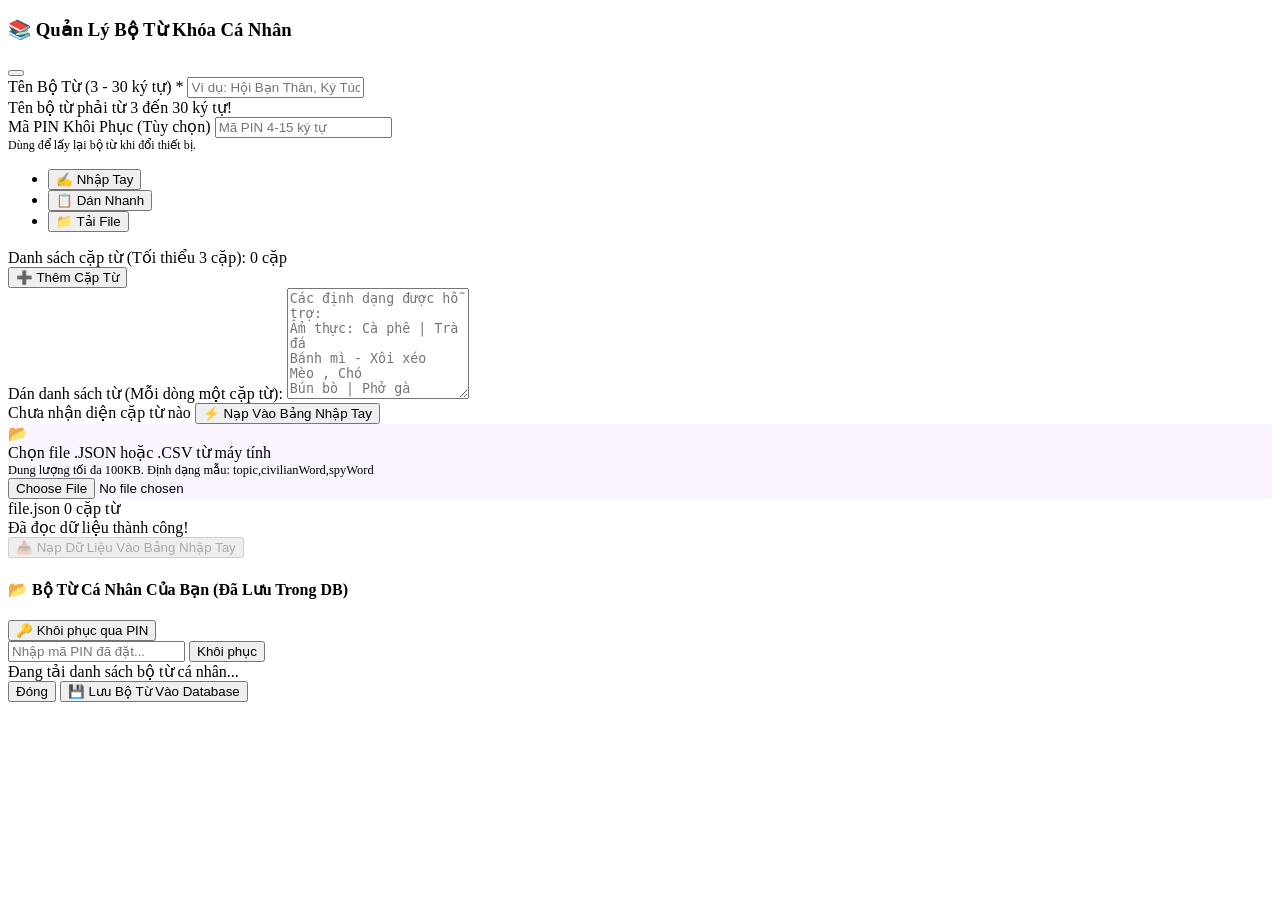
<file: src/main/resources/templates/fragments/custom-deck-modal.html>
<!DOCTYPE html>
<html xmlns:th="http://www.thymeleaf.org">
<body>

<!-- Custom Deck Management Modal (Host Only) -->
<div th:fragment="custom-deck-modal" class="modal fade" id="customDeckModal" tabindex="-1" aria-labelledby="customDeckModalLabel" aria-hidden="true">
  <div class="modal-dialog modal-dialog-centered modal-lg modal-dialog-scrollable">
    <div class="modal-content cat-card border-3 border-dark p-3 text-start">

      <!-- Modal Header -->
      <div class="modal-header border-0 pb-2 pt-0 px-1 d-flex justify-content-between align-items-center">
        <h3 class="h5 fw-bold text-dark mb-0 d-flex align-items-center gap-2" id="customDeckModalLabel" style="font-family: var(--cat-font-heading);">
          <span>📚</span>
          <span>Quản Lý Bộ Từ Khóa Cá Nhân</span>
        </h3>
        <button type="button" class="btn-close" data-bs-dismiss="modal" aria-label="Close"></button>
      </div>

      <div class="modal-body px-1 py-2">

        <!-- Top Metadata: Deck Name & Optional Recovery PIN -->
        <div class="row g-2 mb-3">
          <div class="col-12 col-md-8">
            <label class="cat-label" for="deck-name-input">Tên Bộ Từ (3 - 30 ký tự) *</label>
            <input type="text"
                   id="deck-name-input"
                   class="cat-input"
                   maxlength="30"
                   placeholder="Ví dụ: Hội Bạn Thân, Ký Túc Xá, Anime..."
                   required>
            <div class="invalid-feedback fw-bold small" id="deck-name-err">Tên bộ từ phải từ 3 đến 30 ký tự!</div>
          </div>
          <div class="col-12 col-md-4">
            <label class="cat-label" for="deck-pin-input">Mã PIN Khôi Phục (Tùy chọn)</label>
            <input type="text"
                   id="deck-pin-input"
                   class="cat-input"
                   maxlength="15"
                   placeholder="Mã PIN 4-15 ký tự">
            <div class="form-text small" style="font-size: 0.75rem;">Dùng để lấy lại bộ từ khi đổi thiết bị.</div>
          </div>
        </div>

        <!-- 3 Tabs Navigation -->
        <ul class="nav nav-pills nav-fill mb-3 gap-2" id="deckInputTabs" role="tablist">
          <li class="nav-item" role="presentation">
            <button class="cat-btn cat-btn-gold cat-btn-sm w-100 active"
                    id="tab-manual-btn"
                    data-bs-toggle="pill"
                    data-bs-target="#tab-manual"
                    type="button"
                    role="tab"
                    aria-controls="tab-manual"
                    aria-selected="true">
              <span>✍️</span> Nhập Tay
            </button>
          </li>
          <li class="nav-item" role="presentation">
            <button class="cat-btn cat-btn-pink cat-btn-sm w-100"
                    id="tab-paste-btn"
                    data-bs-toggle="pill"
                    data-bs-target="#tab-paste"
                    type="button"
                    role="tab"
                    aria-controls="tab-paste"
                    aria-selected="false">
              <span>📋</span> Dán Nhanh
            </button>
          </li>
          <li class="nav-item" role="presentation">
            <button class="cat-btn cat-btn-mint cat-btn-sm w-100"
                    id="tab-upload-btn"
                    data-bs-toggle="pill"
                    data-bs-target="#tab-upload"
                    type="button"
                    role="tab"
                    aria-controls="tab-upload"
                    aria-selected="false">
              <span>📁</span> Tải File
            </button>
          </li>
        </ul>

        <!-- Tab Contents -->
        <div class="tab-content border-top pt-3" id="deckInputTabsContent">

          <!-- TAB 1: NHẬP TAY TRỰC TIẾP (DYNAMIC ROWS) -->
          <div class="tab-pane fade show active" id="tab-manual" role="tabpanel" aria-labelledby="tab-manual-btn">
            <div class="d-flex justify-content-between align-items-center mb-2">
              <span class="small fw-bold text-muted">Danh sách cặp từ (Tối thiểu 3 cặp):</span>
              <span class="badge cat-badge-gold" id="manual-pair-counter">0 cặp</span>
            </div>

            <!-- Dynamic Rows List -->
            <div id="dynamic-rows-container" class="d-flex flex-column gap-2 mb-3">
              <!-- Dynamically populated rows -->
            </div>

            <button type="button" class="cat-btn cat-btn-sm cat-btn-gold" id="btn-add-deck-row">
              <span>➕</span> Thêm Cặp Từ
            </button>
          </div>

          <!-- TAB 2: DÁN NHANH (QUICK PASTE) -->
          <div class="tab-pane fade" id="tab-paste" role="tabpanel" aria-labelledby="tab-paste-btn">
            <label class="cat-label" for="quick-paste-input">Dán danh sách từ (Mỗi dòng một cặp từ):</label>
            <textarea id="quick-paste-input"
                      class="cat-input font-monospace small"
                      rows="7"
                      placeholder="Các định dạng được hỗ trợ:&#10;Ẩm thực: Cà phê | Trà đá&#10;Bánh mì - Xôi xéo&#10;Mèo , Chó&#10;Bún bò | Phở gà"></textarea>
            <div class="d-flex justify-content-between align-items-center mt-2">
              <span class="small text-muted" id="paste-parsed-summary">Chưa nhận diện cặp từ nào</span>
              <button type="button" class="cat-btn cat-btn-sm cat-btn-pink" id="btn-apply-paste">
                <span>⚡</span> Nạp Vào Bảng Nhập Tay
              </button>
            </div>
          </div>

          <!-- TAB 3: UPLOAD FILE (.JSON / .CSV <= 100KB) -->
          <div class="tab-pane fade" id="tab-upload" role="tabpanel" aria-labelledby="tab-upload-btn">
            <div class="p-3 border-2 border-dashed rounded-4 text-center mb-3" style="border: 2px dashed var(--cat-dark-deep); background: #FAF5FF;">
              <div class="fs-1 mb-1">📂</div>
              <div class="fw-bold small text-dark mb-1">Chọn file .JSON hoặc .CSV từ máy tính</div>
              <div class="small text-muted mb-2" style="font-size: 0.78rem;">Dung lượng tối đa 100KB. Định dạng mẫu: topic,civilianWord,spyWord</div>
              <input type="file" id="deck-file-upload" class="form-control form-control-sm mx-auto" style="max-width: 280px;" accept=".json,.csv">
            </div>

            <div id="file-upload-preview" class="d-none alert alert-light border border-2 border-dark rounded-4 py-2 small mb-3">
              <div class="d-flex justify-content-between align-items-center mb-1">
                <span class="fw-bold" id="file-name-display">file.json</span>
                <span class="badge cat-badge-mint" id="file-pair-count">0 cặp từ</span>
              </div>
              <div class="text-muted small" id="file-status-text">Đã đọc dữ liệu thành công!</div>
            </div>

            <button type="button" class="cat-btn cat-btn-sm cat-btn-mint" id="btn-apply-file" disabled>
              <span>📥</span> Nạp Dữ Liệu Vào Bảng Nhập Tay
            </button>
          </div>

        </div>

        <!-- Saved Decks Section -->
        <div class="mt-4 pt-3 border-top">
          <div class="d-flex justify-content-between align-items-center mb-2">
            <h4 class="h6 fw-bold mb-0 text-dark" style="font-family: var(--cat-font-heading);">
              <span>📂</span> Bộ Từ Cá Nhân Của Bạn (Đã Lưu Trong DB)
            </h4>
            <button type="button" class="btn btn-link btn-sm p-0 text-decoration-none fw-bold" id="btn-show-recover-pin">
              🔑 Khôi phục qua PIN
            </button>
          </div>

          <!-- PIN Recovery Input (Hidden by default) -->
          <div id="pin-recover-box" class="d-none p-2 mb-2 bg-light rounded-3 border border-dark">
            <div class="d-flex gap-2">
              <input type="text" id="recover-pin-input" class="cat-input py-1" placeholder="Nhập mã PIN đã đặt...">
              <button type="button" class="cat-btn cat-btn-sm cat-btn-gold text-nowrap" id="btn-submit-recover-pin">
                Khôi phục
              </button>
            </div>
          </div>

          <!-- Saved Decks Container -->
          <div id="saved-decks-list" class="d-flex flex-column gap-2" style="max-height: 180px; overflow-y: auto;">
            <div class="text-center py-3 text-muted small">Đang tải danh sách bộ từ cá nhân...</div>
          </div>
        </div>

      </div>

      <!-- Modal Footer -->
      <div class="modal-footer border-0 pt-2 px-1 d-flex justify-content-between">
        <input type="hidden" id="editing-deck-id" value="">
        <button type="button" class="cat-btn cat-btn-sm cat-btn-outline text-dark border-dark" data-bs-dismiss="modal">
          Đóng
        </button>
        <button type="button" class="cat-btn cat-btn-sm cat-btn-gold" id="btn-save-custom-deck">
          <span>💾</span> Lưu Bộ Từ Vào Database
        </button>
      </div>

    </div>
  </div>
</div>

</body>
</html>
</file>
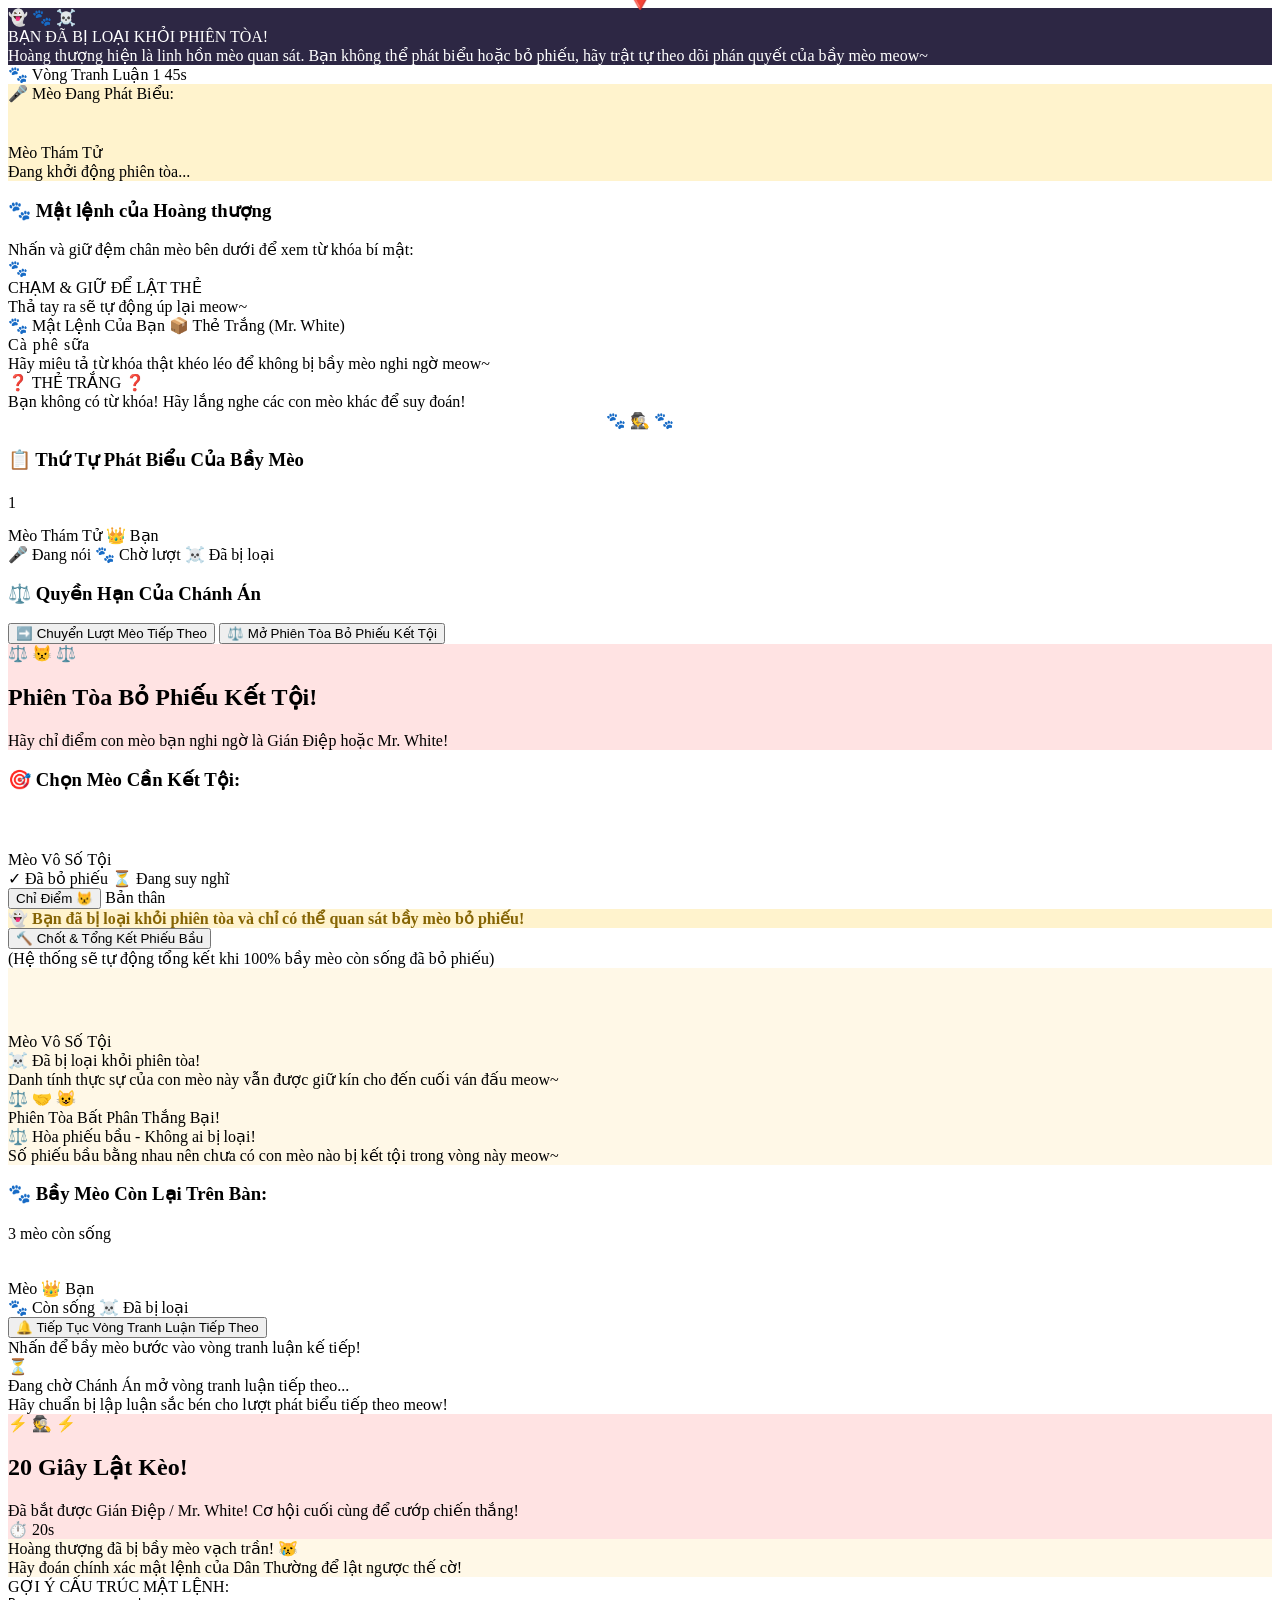
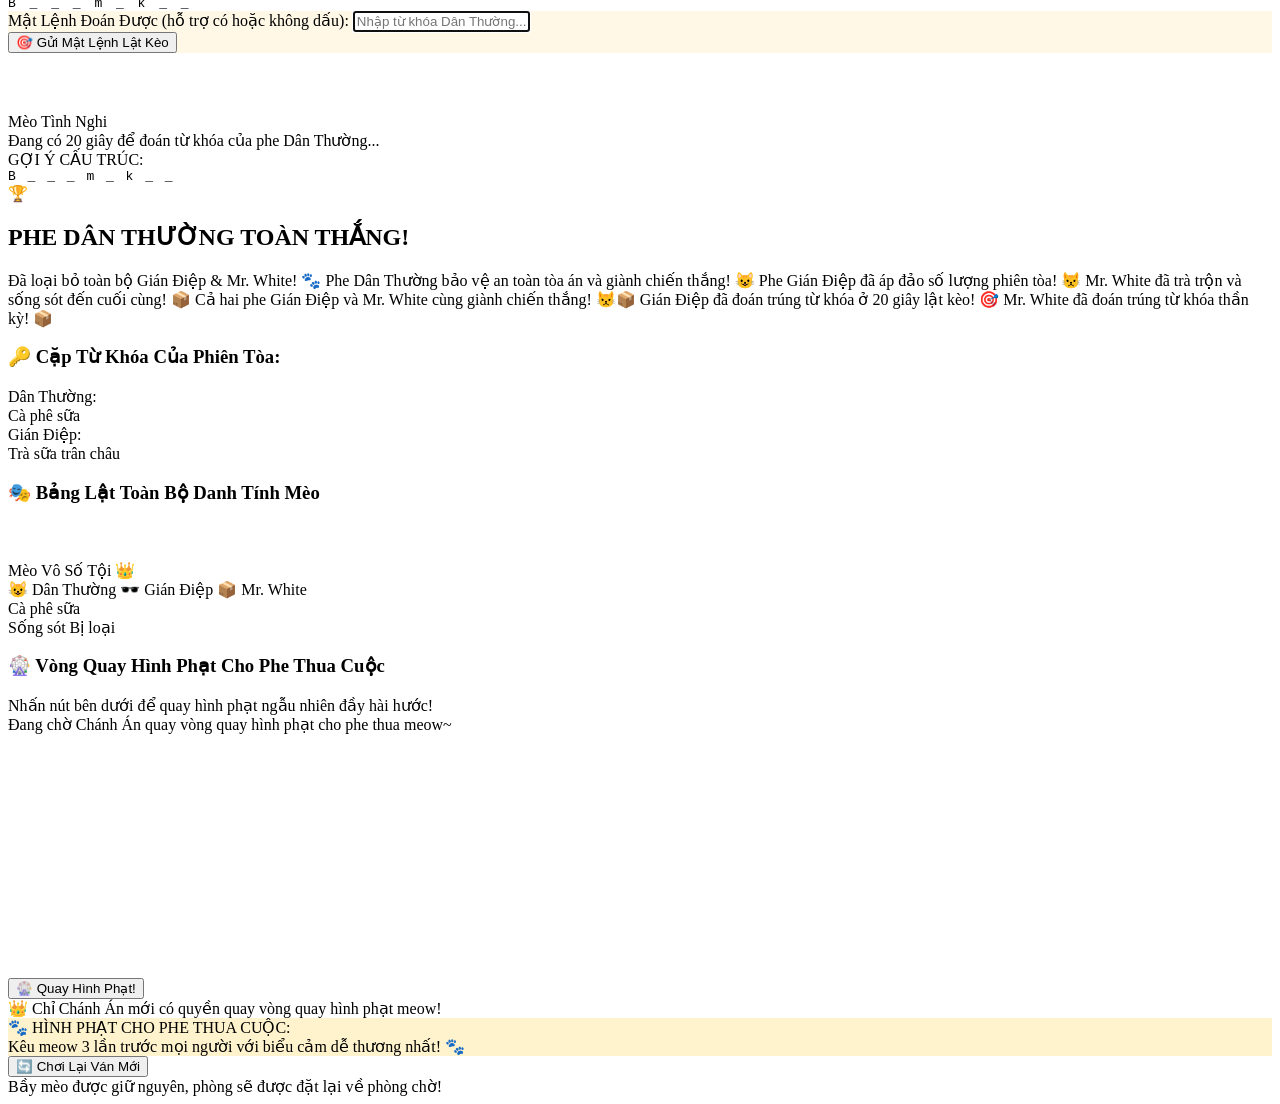
<file: src/main/resources/templates/fragments/game-fragments.html>
<!DOCTYPE html>
<html xmlns:th="http://www.thymeleaf.org">
<body>

<!-- Main Game Container: dynamically routes to current status fragment -->
<div th:fragment="game-container" id="game-main-container">

  <!-- Persistent Elimination Alert for Dead Players -->
  <div th:if="${currentPlayer != null and !currentPlayer.isAlive and room.status.name() != 'RESULT' and room.status.name() != 'LAST_GUESS'}"
       class="alert alert-dark border border-3 border-dark rounded-4 p-3 mb-3 text-center animate-fade-in"
       style="background: #2D2744; color: #FFFFFF; box-shadow: 0 4px 0 var(--cat-dark-deep);">
    <div class="fs-2 mb-1">👻 🐾 ☠️</div>
    <div class="fw-bold fs-5 text-warning" style="font-family: var(--cat-font-heading);">
      BẠN ĐÃ BỊ LOẠI KHỎI PHIÊN TÒA!
    </div>
    <div class="small opacity-75 mt-1">
      Hoàng thượng hiện là linh hồn mèo quan sát. Bạn không thể phát biểu hoặc bỏ phiếu, hãy trật tự theo dõi phán quyết của bầy mèo meow~
    </div>
  </div>

  <!-- 1. PLAYING / DISCUSSION PHASE -->
  <div th:if="${room.status.name() == 'PLAYING' or room.status.name() == 'DISCUSSION'}">
    <div th:replace="~{fragments/game-fragments :: playing-view}"></div>
  </div>

  <!-- 2. VOTING PHASE -->
  <div th:if="${room.status.name() == 'VOTING'}">
    <div th:replace="~{fragments/game-fragments :: voting-view}"></div>
  </div>

  <!-- 3. ROUND_SUMMARY PHASE (Elimination Announcement & Host Next Round) -->
  <div th:if="${room.status.name() == 'ROUND_SUMMARY'}">
    <div th:replace="~{fragments/game-fragments :: round-summary-view}"></div>
  </div>

  <!-- 4. LAST_GUESS PHASE -->
  <div th:if="${room.status.name() == 'LAST_GUESS'}">
    <div th:replace="~{fragments/game-fragments :: last-guess-view}"></div>
  </div>

  <!-- 5. RESULT PHASE -->
  <div th:if="${room.status.name() == 'RESULT'}">
    <div th:replace="~{fragments/game-fragments :: result-view}"></div>
  </div>

</div>


<!-- ========================================================================= -->
<!-- FRAGMENT: PLAYING VIEW (Turn-based Discussion & 3D Card Peek)             -->
<!-- ========================================================================= -->
<div th:fragment="playing-view" class="animate-fade-in">

  <!-- Round & Turn Info Header -->
  <div class="cat-card p-3 mb-3 text-center" style="background: var(--cat-cream);">
    <div class="d-flex justify-content-between align-items-center mb-2">
      <span class="badge cat-badge-gold fs-6 px-3 py-1">
        <span>🐾 Vòng Tranh Luận </span><span th:text="${room.roundNumber}">1</span>
      </span>
      <span class="badge cat-badge-mint fs-6 px-3 py-1" id="turn-timer-badge">
        <i class="bi bi-clock-history"></i> <span id="turn-timer-text" th:data-seconds="${room.timerSeconds}" th:text="${room.timerSeconds + 's'}">45s</span>
      </span>
    </div>

    <!-- Active Speaker Spotlight -->
    <div class="p-2 rounded-4 border border-2 border-dark mt-2"
         style="background: #FFF3CD; box-shadow: 0 3px 0 var(--cat-dark-deep);">
      <div class="small text-muted fw-bold text-uppercase">🎤 Mèo Đang Phát Biểu:</div>
      <div class="d-flex align-items-center justify-content-center gap-2 mt-1" th:if="${currentSpeaker != null}">
        <div class="cat-avatar-circle" style="width: 40px; height: 40px; display: inline-flex; align-items: center; justify-content: center;">
          <div th:replace="~{fragments/cat-illustrations :: cat-avatar(${currentSpeaker.avatarIndex})}"></div>
        </div>
        <div class="fs-5 fw-bold text-dark" style="font-family: var(--cat-font-heading);" th:text="${currentSpeaker.nickname}">
          Mèo Thám Tử
        </div>
      </div>
      <div class="small fw-bold text-muted mt-1" th:if="${currentSpeaker == null}">
        Đang khởi động phiên tòa...
      </div>
    </div>
  </div>

  <!-- 3D Hold-to-Peek Secret Word Card -->
  <div class="cat-card text-center p-3 mb-3" style="background: var(--cat-cream);">
    <h3 class="h6 text-muted mb-2">🐾 Mật lệnh của Hoàng thượng</h3>
    <div class="small text-muted mb-3">Nhấn và giữ đệm chân mèo bên dưới để xem từ khóa bí mật:</div>

    <div class="cat-flip-card" id="secret-flip-card" role="button" tabindex="0"
         aria-label="Thẻ bài từ khóa bí mật. Nhấn giữ để lật.">
      <div class="cat-flip-inner">
        <!-- Front Face: Mystery Paw Stamp (Face-Down) -->
        <div class="cat-flip-face cat-flip-front">
          <div class="paw-icon mb-2">🐾</div>
          <div class="fw-bold text-cat-pink mb-1" style="font-family: var(--cat-font-heading);">
            CHẠM &amp; GIỮ ĐỂ LẬT THẺ
          </div>
          <div class="small text-light opacity-75">
            Thả tay ra sẽ tự động úp lại meow~
          </div>
        </div>

        <!-- Back Face: Revealed Secret Word (Face-Up) - Roles are hidden to preserve mystery -->
        <div class="cat-flip-face cat-flip-back"
             th:style="${currentPlayer != null and currentPlayer.role != null and currentPlayer.role.name() == 'MR_WHITE'} ? 'background: #E7F5FF;' : 'background: #FFF8E7;'">

          <!-- Secret Word Badge (Role hidden: shows 'Mật Lệnh' or 'Thẻ Trắng') -->
          <div class="mb-2" th:if="${currentPlayer != null and currentPlayer.role != null}">
            <span th:if="${currentPlayer.role.name() != 'MR_WHITE'}" class="badge cat-badge-gold px-3 py-1 fs-6">
              🐾 Mật Lệnh Của Bạn
            </span>
            <span th:if="${currentPlayer.role.name() == 'MR_WHITE'}" class="badge cat-badge-mint px-3 py-1 fs-6">
              📦 Thẻ Trắng (Mr. White)
            </span>
          </div>

          <!-- Secret Word Display -->
          <div class="my-2" th:if="${currentPlayer != null}">
            <div th:if="${currentPlayer.role != null and currentPlayer.role.name() != 'MR_WHITE'}"
                 class="fs-3 fw-bold text-dark px-2 py-1 word-text"
                 style="font-family: var(--cat-font-heading); letter-spacing: 1px;"
                 th:text="${currentPlayer.secretWord}">
              Cà phê sữa
            </div>
            <div th:if="${currentPlayer.role != null and currentPlayer.role.name() != 'MR_WHITE'}"
                 class="small text-muted fst-italic px-2">
              Hãy miêu tả từ khóa thật khéo léo để không bị bầy mèo nghi ngờ meow~
            </div>
            <div th:if="${currentPlayer.role != null and currentPlayer.role.name() == 'MR_WHITE'}"
                 class="fs-4 fw-bold text-primary px-2 py-1 word-text"
                 style="font-family: var(--cat-font-heading);">
              ❓ THẺ TRẮNG ❓
            </div>
            <div th:if="${currentPlayer.role != null and currentPlayer.role.name() == 'MR_WHITE'}"
                 class="small text-muted fst-italic px-2">
              Bạn không có từ khóa! Hãy lắng nghe các con mèo khác để suy đoán!
            </div>
          </div>

          <!-- Illustration: Neutral paw icon for regular players, Mr. White box cat for Mr. White -->
          <div class="mt-2" style="max-height: 80px; display: flex; align-items: center; justify-content: center;"
               th:if="${currentPlayer != null and currentPlayer.role != null}">
            <div th:if="${currentPlayer.role.name() != 'MR_WHITE'}" class="fs-1 text-warning opacity-75">
              🐾 🕵️ 🐾
            </div>
            <div th:if="${currentPlayer.role.name() == 'MR_WHITE'}" th:replace="~{fragments/cat-illustrations :: role-mrwhite-cat}"></div>
          </div>

        </div>
      </div>
    </div>
  </div>

  <!-- Speaking Order List -->
  <div class="cat-card p-3 mb-3" style="background: var(--cat-cream);">
    <h3 class="h6 fw-bold mb-3 d-flex align-items-center gap-2" style="font-family: var(--cat-font-heading);">
      <span>📋</span>
      <span>Thứ Tự Phát Biểu Của Bầy Mèo</span>
    </h3>

    <div class="d-flex flex-column gap-2" id="speaking-order-container">
      <div th:each="orderId, iter : ${room.speakingOrder}"
           th:with="p=${room.getPlayer(orderId)}"
           th:if="${p != null}"
           class="d-flex align-items-center justify-content-between p-2 rounded-4 border border-2 border-dark"
           th:style="${p.id == (currentSpeaker != null ? currentSpeaker.id : '')} ? 'background: #FFF3CD; box-shadow: 0 4px 0 #D48806;' : (${!p.isAlive} ? 'background: #E9ECEF; opacity: 0.6;' : 'background: #FFFFFF; box-shadow: 0 2px 0 var(--cat-dark-deep);')">

        <div class="d-flex align-items-center gap-2">
          <span class="badge rounded-circle p-2 border border-dark"
                th:style="${p.id == (currentSpeaker != null ? currentSpeaker.id : '')} ? 'background: var(--cat-gold); color: black;' : 'background: #E9ECEF; color: black;'"
                th:text="${iter.count}">1</span>

          <div class="cat-avatar-circle" style="width: 36px; height: 36px; display: inline-flex; align-items: center; justify-content: center;">
            <div th:replace="~{fragments/cat-illustrations :: cat-avatar(${p.avatarIndex})}"></div>
          </div>

          <div>
            <span class="fw-bold text-dark" style="font-family: var(--cat-font-heading);" th:text="${p.nickname}">Mèo Thám Tử</span>
            <span th:if="${p.isHost}" class="badge cat-badge-gold py-0 px-2 ms-1">👑</span>
            <span th:if="${currentPlayer != null and p.id == currentPlayer.id}" class="badge cat-badge-pink py-0 px-2 ms-1">Bạn</span>
          </div>
        </div>

        <div>
          <span th:if="${p.id == (currentSpeaker != null ? currentSpeaker.id : '')}" class="badge cat-badge-gold animate-bounce">
            🎤 Đang nói
          </span>
          <span th:if="${p.isAlive and p.id != (currentSpeaker != null ? currentSpeaker.id : '')}" class="small text-muted fw-bold">
            🐾 Chờ lượt
          </span>
          <span th:if="${!p.isAlive}" class="badge bg-secondary text-white">
            ☠️ Đã bị loại
          </span>
        </div>
      </div>
    </div>
  </div>

  <!-- Host Game Action Controls -->
  <div th:if="${isHost}" class="cat-card p-3 mb-3" style="background: var(--cat-cream);">
    <h3 class="h6 fw-bold mb-3 d-flex align-items-center gap-2" style="font-family: var(--cat-font-heading);">
      <span>⚖️</span>
      <span>Quyền Hạn Của Chánh Án</span>
    </h3>

    <div class="d-flex flex-column gap-2">
      <button type="button" class="cat-btn cat-btn-mint cat-btn-block fs-6 py-2" id="btn-next-speaker">
        <span>➡️ Chuyển Lượt Mèo Tiếp Theo</span>
      </button>

      <button type="button" class="cat-btn cat-btn-pink cat-btn-block fs-6 py-2" id="btn-start-voting">
        <span>⚖️ Mở Phiên Tòa Bỏ Phiếu Kết Tội</span>
      </button>
    </div>
  </div>

</div>


<!-- ========================================================================= -->
<!-- FRAGMENT: VOTING VIEW (Accusation & Real-Time Voting Grid)                 -->
<!-- ========================================================================= -->
<div th:fragment="voting-view" class="animate-fade-in">

  <div class="cat-card p-3 mb-3 text-center" style="background: #FFE3E3; border: 3px solid var(--cat-dark);">
    <div class="fs-2 mb-1">⚖️ 😾 ⚖️</div>
    <h2 class="fs-4 fw-bold text-dark mb-1" style="font-family: var(--cat-font-heading);">
      Phiên Tòa Bỏ Phiếu Kết Tội!
    </h2>
    <div class="small text-muted fw-bold">
      Hãy chỉ điểm con mèo bạn nghi ngờ là Gián Điệp hoặc Mr. White!
    </div>
  </div>

  <!-- Voting Candidate Grid -->
  <div class="cat-card p-3 mb-3" style="background: var(--cat-cream);">
    <h3 class="h6 fw-bold mb-3" style="font-family: var(--cat-font-heading);">
      🎯 Chọn Mèo Cần Kết Tội:
    </h3>

    <div class="d-flex flex-column gap-2" id="voting-candidates-list">
      <div th:each="p : ${alivePlayers}"
           class="d-flex align-items-center justify-content-between p-2 rounded-4 border border-2 border-dark"
           th:style="${currentPlayer != null and currentPlayer.votedTargetId == p.id} ? 'background: #FFD8A8; border-color: #E8590C;' : 'background: #FFFFFF;'">

        <div class="d-flex align-items-center gap-2">
          <div class="cat-avatar-circle" style="width: 40px; height: 40px; display: inline-flex; align-items: center; justify-content: center;">
            <div th:replace="~{fragments/cat-illustrations :: cat-avatar(${p.avatarIndex})}"></div>
          </div>
          <div>
            <div class="fw-bold text-dark" style="font-family: var(--cat-font-heading);" th:text="${p.nickname}">Mèo Vô Số Tội</div>
            <div class="small text-muted">
              <span th:if="${p.hasVoted}" class="text-success fw-bold">✓ Đã bỏ phiếu</span>
              <span th:unless="${p.hasVoted}" class="text-muted">⏳ Đang suy nghĩ</span>
            </div>
          </div>
        </div>

        <div>
          <!-- Vote Action Button (Only if currentPlayer is alive) -->
          <button th:if="${currentPlayer != null and currentPlayer.isAlive and currentPlayer.id != p.id}"
                  type="button"
                  class="btn btn-sm rounded-pill fw-bold btn-vote-candidate"
                  th:classappend="${currentPlayer.votedTargetId == p.id} ? 'btn-danger' : 'btn-outline-danger'"
                  th:attr="data-target-id=${p.id}"
                  th:text="${currentPlayer.votedTargetId == p.id} ? '🎯 Đã Chọn' : 'Chỉ Điểm 😾'">
            Chỉ Điểm 😾
          </button>
          <span th:if="${currentPlayer != null and currentPlayer.id == p.id}" class="badge bg-secondary text-white py-1 px-2">
            Bản thân
          </span>
        </div>
      </div>
    </div>

    <!-- Alert for Dead Spectator -->
    <div th:if="${currentPlayer != null and !currentPlayer.isAlive}"
         class="alert alert-warning border border-2 border-dark rounded-4 mt-3 py-2 small text-center mb-0"
         style="background: #FFF3CD; color: #856404; font-weight: 600;">
      👻 Bạn đã bị loại khỏi phiên tòa và chỉ có thể quan sát bầy mèo bỏ phiếu!
    </div>
  </div>

  <!-- Host Conclude Voting Button -->
  <div th:if="${isHost}" class="cat-card p-3 mb-3 text-center" style="background: var(--cat-cream);">
    <button type="button" class="cat-btn cat-btn-gold cat-btn-block fs-5 py-2" id="btn-conclude-vote">
      <span>🔨 Chốt &amp; Tổng Kết Phiếu Bầu</span>
    </button>
    <div class="small text-muted mt-2">
      (Hệ thống sẽ tự động tổng kết khi 100% bầy mèo còn sống đã bỏ phiếu)
    </div>
  </div>

</div>


<!-- ========================================================================= -->
<!-- FRAGMENT: ROUND_SUMMARY VIEW (Elimination Announcement & Host Next Round) -->
<!-- ========================================================================= -->
<div th:fragment="round-summary-view" class="animate-fade-in">

  <!-- Case 1: An Eliminated Cat is Spotlighted -->
  <div class="cat-card p-3 mb-3 text-center" style="background: #FFF8E7;" th:if="${eliminatedPlayer != null}">
    <div class="cat-avatar-circle mx-auto mb-2" style="width: 64px; height: 64px; display: inline-flex; align-items: center; justify-content: center;">
      <div th:replace="~{fragments/cat-illustrations :: cat-avatar(${eliminatedPlayer.avatarIndex})}"></div>
    </div>

    <div class="fs-4 fw-bold text-dark" style="font-family: var(--cat-font-heading);"
         th:text="${eliminatedPlayer.nickname}">
      Mèo Vô Số Tội
    </div>

    <div class="badge bg-danger text-white fs-6 px-3 py-1 my-2">
      ☠️ Đã bị loại khỏi phiên tòa!
    </div>

    <div class="small text-muted fst-italic">
      Danh tính thực sự của con mèo này vẫn được giữ kín cho đến cuối ván đấu meow~
    </div>
  </div>

  <!-- Case 2: Tie Vote / No Cat Eliminated -->
  <div class="cat-card p-3 mb-3 text-center" style="background: #FFF8E7;" th:unless="${eliminatedPlayer != null}">
    <div class="fs-1 mb-2">⚖️ 🤝 😺</div>

    <div class="fs-4 fw-bold text-dark" style="font-family: var(--cat-font-heading);">
      Phiên Tòa Bất Phân Thắng Bại!
    </div>

    <div class="badge cat-badge-gold text-dark fs-6 px-3 py-1 my-2 border border-dark">
      ⚖️ Hòa phiếu bầu - Không ai bị loại!
    </div>

    <div class="small text-muted fst-italic">
      Số phiếu bầu bằng nhau nên chưa có con mèo nào bị kết tội trong vòng này meow~
    </div>
  </div>

  <!-- Surviving Players Status Card -->
  <div class="cat-card p-3 mb-3" style="background: var(--cat-cream);">
    <div class="d-flex justify-content-between align-items-center mb-2">
      <h3 class="h6 fw-bold mb-0" style="font-family: var(--cat-font-heading);">
        🐾 Bầy Mèo Còn Lại Trên Bàn:
      </h3>
      <span class="badge cat-badge-mint fs-6 px-2 py-1" th:text="${alivePlayers != null ? alivePlayers.size() : 0} + ' mèo còn sống'">
        3 mèo còn sống
      </span>
    </div>

    <div class="d-flex flex-column gap-2">
      <div th:each="p : ${players}"
           class="d-flex align-items-center justify-content-between p-2 rounded-4 border border-2 border-dark"
           th:style="${p.isAlive} ? 'background: #FFFFFF;' : 'background: #E9ECEF; opacity: 0.6;'">

        <div class="d-flex align-items-center gap-2">
          <div class="cat-avatar-circle" style="width: 36px; height: 36px; display: inline-flex; align-items: center; justify-content: center;">
            <div th:replace="~{fragments/cat-illustrations :: cat-avatar(${p.avatarIndex})}"></div>
          </div>
          <div>
            <span class="fw-bold text-dark" style="font-family: var(--cat-font-heading);" th:text="${p.nickname}">Mèo</span>
            <span th:if="${p.isHost}" class="badge cat-badge-gold py-0 px-2 ms-1">👑</span>
            <span th:if="${currentPlayer != null and p.id == currentPlayer.id}" class="badge cat-badge-pink py-0 px-2 ms-1">Bạn</span>
          </div>
        </div>

        <div>
          <span th:if="${p.isAlive}" class="badge cat-badge-mint py-1 px-2 small">🐾 Còn sống</span>
          <span th:unless="${p.isAlive}" class="badge bg-secondary text-white py-1 px-2 small">☠️ Đã bị loại</span>
        </div>
      </div>
    </div>
  </div>

  <!-- Host Next Round Button or Waiting Indicator -->
  <div class="cat-card p-3 mb-3 text-center" style="background: var(--cat-cream);">
    <div th:if="${isHost}">
      <button type="button" class="cat-btn cat-btn-gold cat-btn-block fs-5 py-3" id="btn-next-round"
              onclick="window.handleNextRound && window.handleNextRound(event)">
        <span>🔔 Tiếp Tục Vòng Tranh Luận Tiếp Theo</span>
      </button>
      <div class="small text-muted mt-2">
        Nhấn để bầy mèo bước vào vòng tranh luận kế tiếp!
      </div>
    </div>

    <div th:unless="${isHost}">
      <div class="paw-icon fs-2 mb-2 animate-bounce">⏳</div>
      <div class="fw-bold fs-6 text-dark">
        Đang chờ Chánh Án mở vòng tranh luận tiếp theo...
      </div>
      <div class="small text-muted mt-1">
        Hãy chuẩn bị lập luận sắc bén cho lượt phát biểu tiếp theo meow!
      </div>
    </div>
  </div>

</div>


<!-- ========================================================================= -->
<!-- FRAGMENT: LAST_GUESS VIEW (20s Last Chance to Steal Victory)              -->
<!-- ========================================================================= -->
<div th:fragment="last-guess-view" class="animate-fade-in">

  <!-- Dramatic Header & Countdown -->
  <div class="cat-card p-3 mb-3 text-center" style="background: #FFE3E3; border: 3px solid var(--cat-dark);">
    <div class="paw-icon fs-1 mb-1">⚡ 🕵️ ⚡</div>
    <h2 class="fs-4 fw-bold text-danger mb-1" style="font-family: var(--cat-font-heading);">
      20 Giây Lật Kèo!
    </h2>
    <div class="fw-bold text-dark small mb-2">
      Đã bắt được Gián Điệp / Mr. White! Cơ hội cuối cùng để cướp chiến thắng!
    </div>
    <div class="badge cat-badge-pink fs-4 px-4 py-2" id="last-guess-countdown">
      ⏱️ <span id="countdown-timer-num" th:data-end-time="${room.lastGuessEndTime != null ? room.lastGuessEndTime.toEpochMilli() : 0}">20</span>s
    </div>
  </div>

  <!-- Form for the Eliminated Player -->
  <div th:if="${currentPlayer != null and currentPlayer.id == room.eliminatedPlayerId}"
       class="cat-card p-3 mb-3" style="background: #FFF8E7;">

    <div class="alert alert-danger border border-2 border-dark rounded-4 text-center py-2 mb-3">
      <div class="fw-bold">Hoàng thượng đã bị bầy mèo vạch trần! 😿</div>
      <div class="small">Hãy đoán chính xác mật lệnh của Dân Thường để lật ngược thế cờ!</div>
    </div>

    <!-- Word Structure Hint -->
    <div class="p-3 rounded-4 border border-2 border-dark text-center mb-3"
         style="background: #FFFFFF; box-shadow: 0 4px 0 var(--cat-dark-deep);">
      <div class="small text-muted fw-bold mb-1">GỢI Ý CẤU TRÚC MẬT LỆNH:</div>
      <div class="fs-3 fw-bold text-primary" style="font-family: monospace; letter-spacing: 3px;"
           th:text="${room.lastGuessWordHint}">
        B _ _ _   m _   k _ _
      </div>
    </div>

    <!-- Submission Form -->
    <form id="last-guess-form" onsubmit="window.handleLastGuessSubmit && window.handleLastGuessSubmit(event); return false;">
      <div class="mb-3">
        <label class="cat-label" for="last-guess-input">Mật Lệnh Đoán Được (hỗ trợ có hoặc không dấu):</label>
        <input type="text" class="cat-input" id="last-guess-input"
               placeholder="Nhập từ khóa Dân Thường..." autocomplete="off" autofocus required>
        <div id="last-guess-feedback" class="small mt-2 text-danger fw-bold d-none"></div>
      </div>

      <button type="button" class="cat-btn cat-btn-pink cat-btn-block fs-5 py-2" id="btn-submit-last-guess"
              onclick="window.handleLastGuessSubmit && window.handleLastGuessSubmit(event)">
        <span>🎯 Gửi Mật Lệnh Lật Kèo</span>
      </button>
    </form>
  </div>

  <!-- Waiting Screen for Spectators -->
  <div th:unless="${currentPlayer != null and currentPlayer.id == room.eliminatedPlayerId}"
       class="cat-card p-3 mb-3 text-center" style="background: var(--cat-cream);">

    <div class="cat-avatar-circle mx-auto mb-2" style="width: 60px; height: 60px; display: inline-flex; align-items: center; justify-content: center;"
         th:if="${eliminatedPlayer != null}">
      <div th:replace="~{fragments/cat-illustrations :: cat-avatar(${eliminatedPlayer.avatarIndex})}"></div>
    </div>

    <div class="fs-5 fw-bold text-dark" style="font-family: var(--cat-font-heading);"
         th:text="${eliminatedPlayer != null ? eliminatedPlayer.nickname : 'Mèo Tình Nghi'}">
      Mèo Tình Nghi
    </div>

    <div class="small text-muted mt-1 mb-3">
      Đang có 20 giây để đoán từ khóa của phe Dân Thường...
    </div>

    <div class="p-3 rounded-4 border border-2 border-dark text-center"
         style="background: #FFFFFF; box-shadow: 0 3px 0 var(--cat-dark-deep);">
      <div class="small text-muted fw-bold mb-1">GỢI Ý CẤU TRÚC:</div>
      <div class="fs-4 fw-bold text-primary" style="font-family: monospace; letter-spacing: 2px;"
           th:text="${room.lastGuessWordHint}">
        B _ _ _   m _   k _ _
      </div>
    </div>
  </div>

</div>


<!-- ========================================================================= -->
<!-- FRAGMENT: RESULT VIEW (Winner Announcement, Reveal & Penalty Wheel)       -->
<!-- ========================================================================= -->
<div th:fragment="result-view" class="animate-fade-in">

  <!-- Winner Banner -->
  <div class="cat-card p-3 mb-3 text-center"
       th:style="${room.winnerFaction == 'CIVILIAN'} ? 'background: #D3F9D8; border-color: #2B8A3E;' : (${room.winnerFaction == 'MR_WHITE'} ? 'background: #E7F5FF; border-color: #1971C2;' : (${room.winnerFaction == 'SPY_AND_MR_WHITE'} ? 'background: #FFF3CD; border-color: #D48806;' : 'background: #FFE3E3; border-color: #E03131;'))">

    <div class="fs-1 mb-1" th:text="${room.winnerFaction == 'CIVILIAN'} ? '🏆 😺 🏆' : (${room.winnerFaction == 'MR_WHITE'} ? '📦 🌟 📦' : (${room.winnerFaction == 'SPY_AND_MR_WHITE'} ? '😾 📦 😾' : '🕵️ 🕶️ 🕵️'))">
      🏆
    </div>

    <h2 class="fs-3 fw-bold text-dark mb-1" style="font-family: var(--cat-font-heading);"
        th:text="${room.winnerFaction == 'CIVILIAN'} ? 'PHE DÂN THƯỜNG TOÀN THẮNG!' : (${room.winnerFaction == 'MR_WHITE'} ? 'MR. WHITE LẬT KÈO CHIẾN THẮNG!' : (${room.winnerFaction == 'SPY_AND_MR_WHITE'} ? 'CẢ HAI PHE PHẢN DIỆN CÙNG THẮNG!' : 'PHE GIÁN ĐIỆP CHIẾN THẮNG!'))">
      PHE DÂN THƯỜNG TOÀN THẮNG!
    </h2>

    <div class="badge cat-badge-gold fs-6 px-3 py-1 mt-1" th:if="${room.winReason != null}">
      <span th:if="${room.winReason == 'result.civilians_eliminated_all'}">Đã loại bỏ toàn bộ Gián Điệp &amp; Mr. White! 🐾</span>
      <span th:if="${room.winReason == 'result.civilians_majority'}">Phe Dân Thường bảo vệ an toàn tòa án và giành chiến thắng! 😺</span>
      <span th:if="${room.winReason == 'result.villains_majority'}">Phe Gián Điệp đã áp đảo số lượng phiên tòa! 😾</span>
      <span th:if="${room.winReason == 'result.mrwhite_majority'}">Mr. White đã trà trộn và sống sót đến cuối cùng! 📦</span>
      <span th:if="${room.winReason == 'result.both_villains_win'}">Cả hai phe Gián Điệp và Mr. White cùng giành chiến thắng! 😾📦</span>
      <span th:if="${room.winReason == 'result.spy_last_guess_win'}">Gián Điệp đã đoán trúng từ khóa ở 20 giây lật kèo! 🎯</span>
      <span th:if="${room.winReason == 'result.mrwhite_last_guess_win'}">Mr. White đã đoán trúng từ khóa thần kỳ! 📦</span>
    </div>
  </div>

  <!-- Words Comparison Card -->
  <div class="cat-card p-3 mb-3" style="background: var(--cat-cream);" th:if="${room.currentWordPair != null}">
    <h3 class="h6 fw-bold mb-2 text-center" style="font-family: var(--cat-font-heading);">
      🔑 Cặp Từ Khóa Của Phiên Tòa:
    </h3>
    <div class="row g-2 text-center">
      <div class="col-6">
        <div class="p-2 rounded-4 border border-2 border-dark bg-white">
          <div class="small text-muted fw-bold">Dân Thường:</div>
          <div class="fs-6 fw-bold text-success" th:text="${room.currentWordPair.civilianWord}">Cà phê sữa</div>
        </div>
      </div>
      <div class="col-6">
        <div class="p-2 rounded-4 border border-2 border-dark bg-white">
          <div class="small text-muted fw-bold">Gián Điệp:</div>
          <div class="fs-6 fw-bold text-danger" th:text="${room.currentWordPair.spyWord}">Trà sữa trân châu</div>
        </div>
      </div>
    </div>
  </div>

  <!-- Full Identity Reveal List -->
  <div class="cat-card p-3 mb-3" style="background: var(--cat-cream);">
    <h3 class="h6 fw-bold mb-3 d-flex align-items-center gap-2" style="font-family: var(--cat-font-heading);">
      <span>🎭</span>
      <span>Bảng Lật Toàn Bộ Danh Tính Mèo</span>
    </h3>

    <div class="d-flex flex-column gap-2">
      <div th:each="p : ${players}"
           class="d-flex align-items-center justify-content-between p-2 rounded-4 border border-2 border-dark"
           style="background: #FFFFFF; box-shadow: 0 2px 0 var(--cat-dark-deep);">

        <div class="d-flex align-items-center gap-2">
          <div class="cat-avatar-circle" style="width: 38px; height: 38px; display: inline-flex; align-items: center; justify-content: center;">
            <div th:replace="~{fragments/cat-illustrations :: cat-avatar(${p.avatarIndex})}"></div>
          </div>
          <div>
            <div class="fw-bold text-dark" style="font-family: var(--cat-font-heading);">
              <span th:text="${p.nickname}">Mèo Vô Số Tội</span>
              <span th:if="${p.isHost}" class="badge cat-badge-gold py-0 px-2 ms-1">👑</span>
            </div>
            <div class="small text-muted">
              <span th:if="${p.role != null and p.role.name() == 'CIVILIAN'}" class="text-success fw-bold">😺 Dân Thường</span>
              <span th:if="${p.role != null and p.role.name() == 'SPY'}" class="text-danger fw-bold">🕶️ Gián Điệp</span>
              <span th:if="${p.role != null and p.role.name() == 'MR_WHITE'}" class="text-primary fw-bold">📦 Mr. White</span>
            </div>
          </div>
        </div>

        <div class="text-end">
          <div class="small fw-bold" th:text="${p.secretWord != null ? p.secretWord : 'Thẻ Trắng'}">Cà phê sữa</div>
          <span th:if="${p.isAlive}" class="badge cat-badge-mint py-0 px-2 small">Sống sót</span>
          <span th:unless="${p.isAlive}" class="badge bg-secondary text-white py-0 px-2 small">Bị loại</span>
        </div>
      </div>
    </div>
  </div>

  <!-- Interactive Penalty Spin Wheel -->
  <div class="cat-card p-3 mb-3 text-center" style="background: var(--cat-cream);">
    <h3 class="h6 fw-bold mb-2" style="font-family: var(--cat-font-heading);">
      🎡 Vòng Quay Hình Phạt Cho Phe Thua Cuộc
    </h3>
    <div class="small text-muted mb-3" th:if="${isHost}">Nhấn nút bên dưới để quay hình phạt ngẫu nhiên đầy hài hước!</div>
    <div class="small text-muted mb-3" th:unless="${isHost}">Đang chờ Chánh Án quay vòng quay hình phạt cho phe thua meow~</div>

    <!-- Canvas Wheel -->
    <div class="position-relative d-inline-block mb-3">
      <canvas id="penalty-wheel-canvas" width="240" height="240" style="max-width: 100%; height: auto; border-radius: 50%; box-shadow: 0 4px 0 var(--cat-dark-deep);"></canvas>
      <div id="wheel-pointer" style="position: absolute; top: -10px; left: 50%; transform: translateX(-50%); font-size: 24px; z-index: 10;">
        🔻
      </div>
    </div>

    <!-- Spin Button (Host Only) -->
    <div class="mb-3" th:if="${isHost}">
      <button type="button" class="cat-btn cat-btn-pink px-4 py-2 fs-5" id="btn-spin-wheel">
        <span>🎡 Quay Hình Phạt!</span>
      </button>
    </div>
    <div class="mb-3 small text-muted fw-bold" th:unless="${isHost}">
      <span>👑 Chỉ Chánh Án mới có quyền quay vòng quay hình phạt meow!</span>
    </div>

    <!-- Revealed Penalty Box -->
    <div id="penalty-result-box" class="p-3 rounded-4 border border-2 border-dark text-center"
         style="background: #FFF3CD; box-shadow: 0 3px 0 var(--cat-dark-deep);">
      <div class="small text-muted fw-bold mb-1">🐾 HÌNH PHẠT CHO PHE THUA CUỘC:</div>
      <div class="fs-6 fw-bold text-dark" id="penalty-result-text"
           th:text="${room.selectedPenalty != null ? room.selectedPenalty : 'Kêu meow 3 lần trước mọi người với biểu cảm dễ thương nhất! 🐾'}">
        Kêu meow 3 lần trước mọi người với biểu cảm dễ thương nhất! 🐾
      </div>
    </div>
  </div>

  <!-- Host Play Again Button -->
  <div th:if="${isHost}" class="cat-card p-3 mb-3 text-center" style="background: var(--cat-cream);">
    <button type="button" class="cat-btn cat-btn-gold cat-btn-block fs-5 py-3" id="btn-restart-game">
      <span>🔄 Chơi Lại Ván Mới</span>
    </button>
    <div class="small text-muted mt-2">Bầy mèo được giữ nguyên, phòng sẽ được đặt lại về phòng chờ!</div>
  </div>

</div>

</body>
</html>
</file>
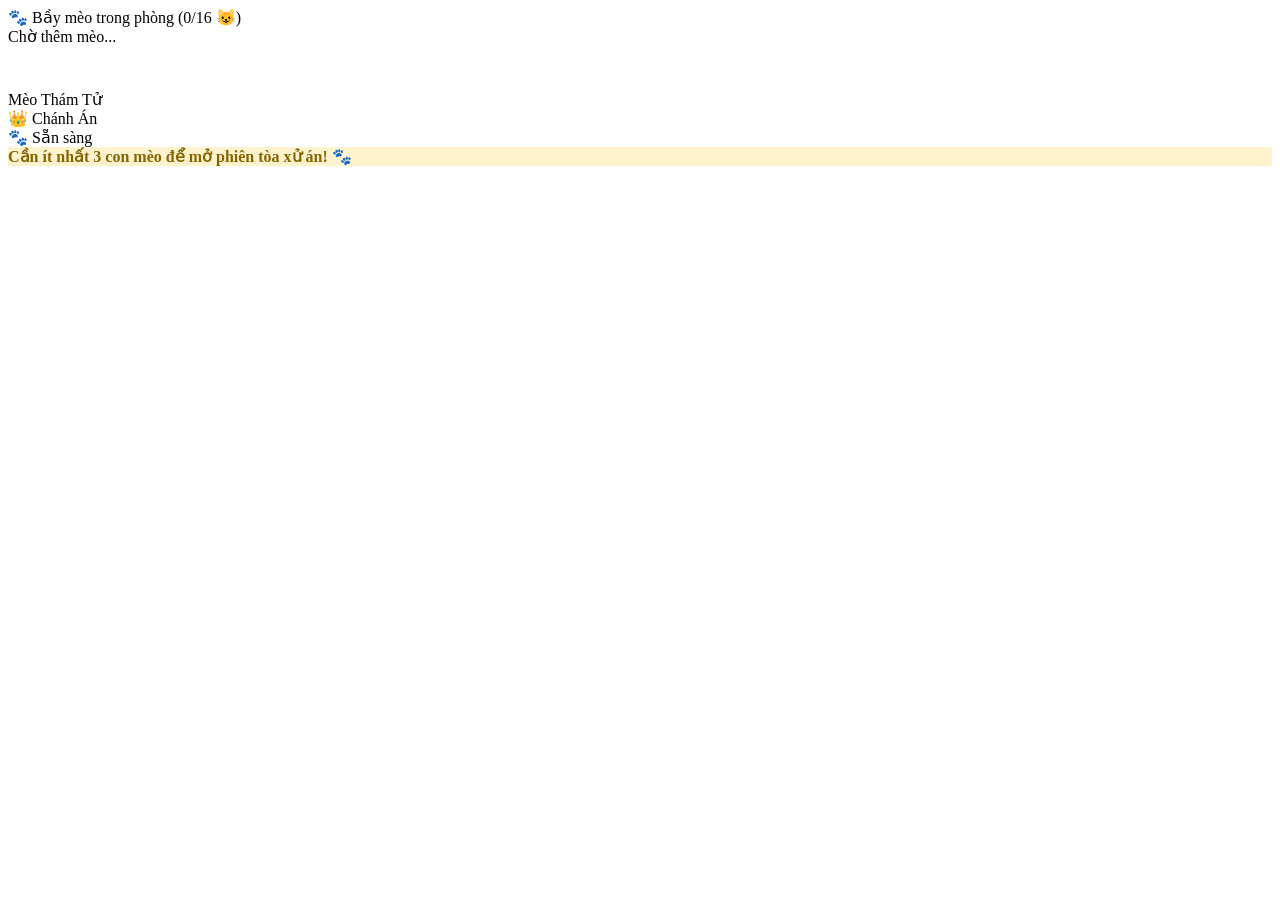
<file: src/main/resources/templates/fragments/lobby-fragments.html>
<!DOCTYPE html>
<html xmlns:th="http://www.thymeleaf.org">
<body>

<!-- Fragment: Dynamic Player List in Lobby -->
<div th:fragment="player-list" id="lobby-player-list-container"
     th:data-can-start="${canStart != null and canStart}"
     th:data-player-count="${players != null ? players.size() : 0}"
     th:data-room-status="${room != null ? room.status.name() : 'LOBBY'}">

  <!-- Header count -->
  <div class="d-flex justify-content-between align-items-center mb-3">
    <div class="fw-bold fs-6 text-dark" style="font-family: var(--cat-font-heading);">
      <span>🐾</span>
      <span th:text="#{lobby.players.count(${players != null ? players.size() : 0}, '16')}">
        Bầy mèo trong phòng (0/16 😺)
      </span>
    </div>
    <span class="badge"
          th:classappend="${canStart != null and canStart} ? 'cat-badge-mint' : 'cat-badge-pink'"
          th:text="${canStart != null and canStart} ? #{lobby.ready} : #{lobby.waiting}">
      Chờ thêm mèo...
    </span>
  </div>

  <!-- Player items grid / list -->
  <div class="d-flex flex-column gap-2" id="players-list-inner">
    <div th:each="player : ${players}"
         class="d-flex align-items-center justify-content-between p-2 rounded-4 border border-2 border-dark"
         style="background: var(--cat-cream); box-shadow: 0 3px 0 var(--cat-dark-deep);">

      <!-- Avatar & Nickname -->
      <div class="d-flex align-items-center gap-2">
        <!-- Cat Avatar by Index (1-8) -->
        <div class="cat-avatar-circle" style="width: 44px; height: 44px; display: flex; align-items: center; justify-content: center;">
          <div th:replace="~{fragments/cat-illustrations :: cat-avatar(${player.avatarIndex})}"></div>
        </div>

        <div>
          <div class="fw-bold text-dark" style="font-family: var(--cat-font-heading);" th:text="${player.nickname}">
            Mèo Thám Tử
          </div>
          <div class="small text-muted" th:if="${player.isHost}">
            <span class="badge cat-badge-gold py-0 px-2" th:text="#{lobby.host.badge}">👑 Chánh Án</span>
          </div>
        </div>
      </div>

      <!-- Ready badge -->
      <div class="d-flex align-items-center gap-1 text-success fw-bold small">
        <span>🐾</span>
        <span>Sẵn sàng</span>
      </div>
    </div>
  </div>

  <!-- Warning if not enough players -->
  <div th:if="${players != null and players.size() < 3}"
       class="alert alert-warning border border-2 border-dark rounded-4 mt-3 py-2 small text-center mb-0"
       style="background: #FFF3CD; color: #856404; font-weight: 600;">
    <span th:text="#{lobby.minplayers.warning}">Cần ít nhất 3 con mèo để mở phiên tòa xử án! 🐾</span>
  </div>

</div>

</body>
</html>
</file>
